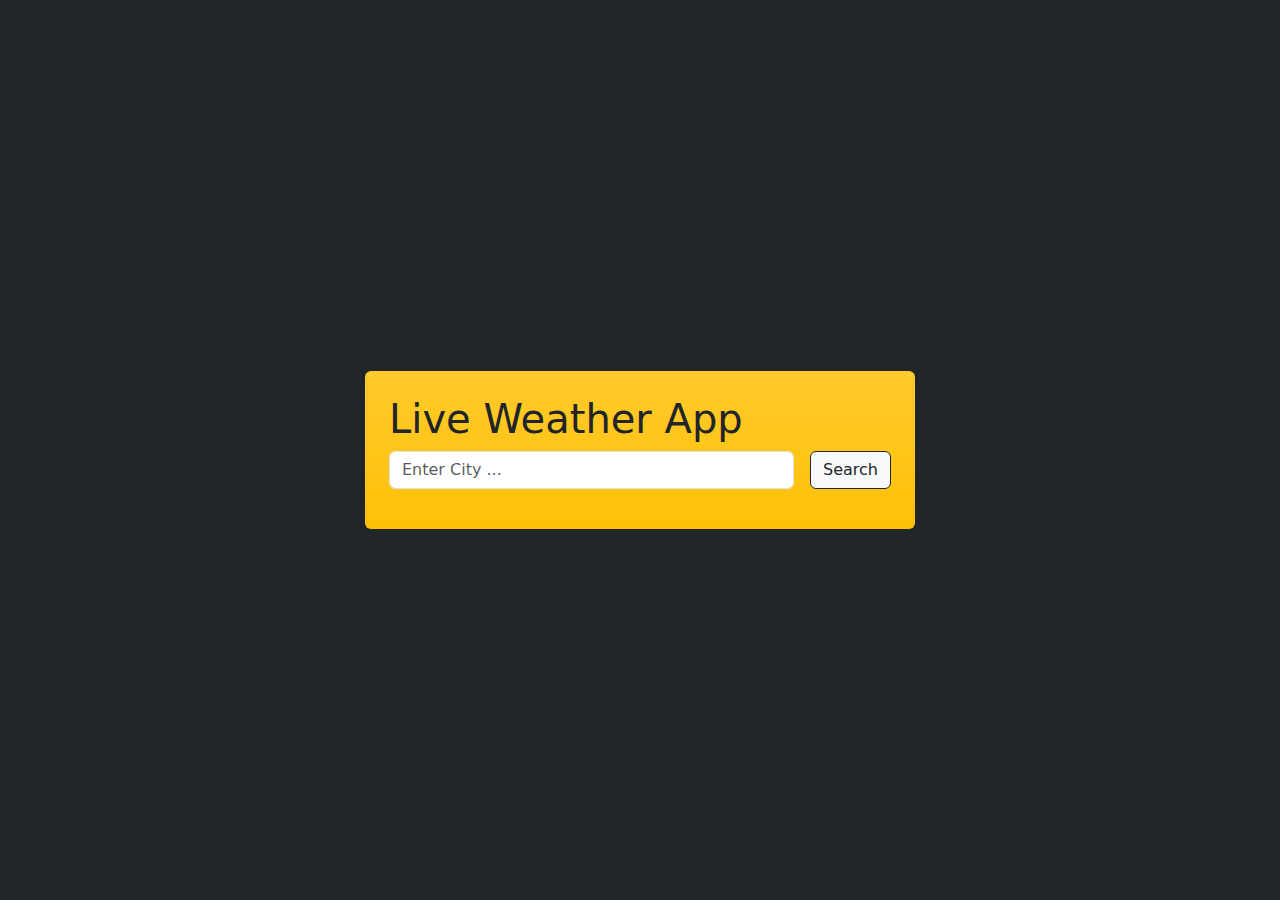
<file: homework10/index.html>
<!doctype html>
<html lang="en">

<head>
    <meta charset="utf-8">
    <meta name="viewport" content="width=device-width, initial-scale=1">
    <title>Live Weather App</title>
    <link href="https://cdn.jsdelivr.net/npm/bootstrap@5.3.3/dist/css/bootstrap.min.css" rel="stylesheet"
        integrity="sha384-QWTKZyjpPEjISv5WaRU9OFeRpok6YctnYmDr5pNlyT2bRjXh0JMhjY6hW+ALEwIH" crossorigin="anonymous">
</head>

<body>
    <div class='vw-100 vh-100 bg-dark d-flex align-items-center justify-content-center'>
        <div class="bg-warning bg-gradient p-4 rounded bg-opacity-100" style="width: 550px;">
            <h1 class='fs-1 text-dark'>Live Weather App</h1>
            <div class='d-flex gap-3'>
                <input id='user-input' class="form-control" placeholder="Enter City ...">
                <button onclick="getWeather()" id ='search-btn' class="btn btn-light btn-outline-dark"> Search </button>
            </div>
            <p id="error-message" class="fs-6 text-black"></p>
            <img id="weather-icon" class="rounded mx-auto d-none" alt="" />
            <p id="weather-temp" class="fs-1 text-dark text-center "></p>
            <p id="weather-city" class="fs-3 text-dark text-center fw-bold"></p>
            <p id="weather-description" class="fs-4 text-dark text-center "></p>
            <div class="d-flex gap-3 justify-content-between">
                <div class="d-flex align-items-center gap-2">
                    <img id="weather-humidity-icon" class="d-none" src="./assets/humidity.png" alt="Humidity"/>
                    <p id="weather-humidity-text" class="fs-4 text-dark m-0"></p>
                </div>
                <div class="d-flex align-items-center gap-2">
                    <img id="weather-wind-icon" class="d-none" src="./assets//wind.png" alt="Wind"/>
                    <p id="weather-wind-text" class="fs-4 text-dark m-0"></p>
                </div>
            </div>
        </div>

    </div>
    <script src="https://cdn.jsdelivr.net/npm/bootstrap@5.3.3/dist/js/bootstrap.bundle.min.js"
        integrity="sha384-YvpcrYf0tY3lHB60NNkmXc5s9fDVZLESaAA55NDzOxhy9GkcIdslK1eN7N6jIeHz"
        crossorigin="anonymous"></script>

<script src="./index.js"></script>
</body>
</html>
</file>
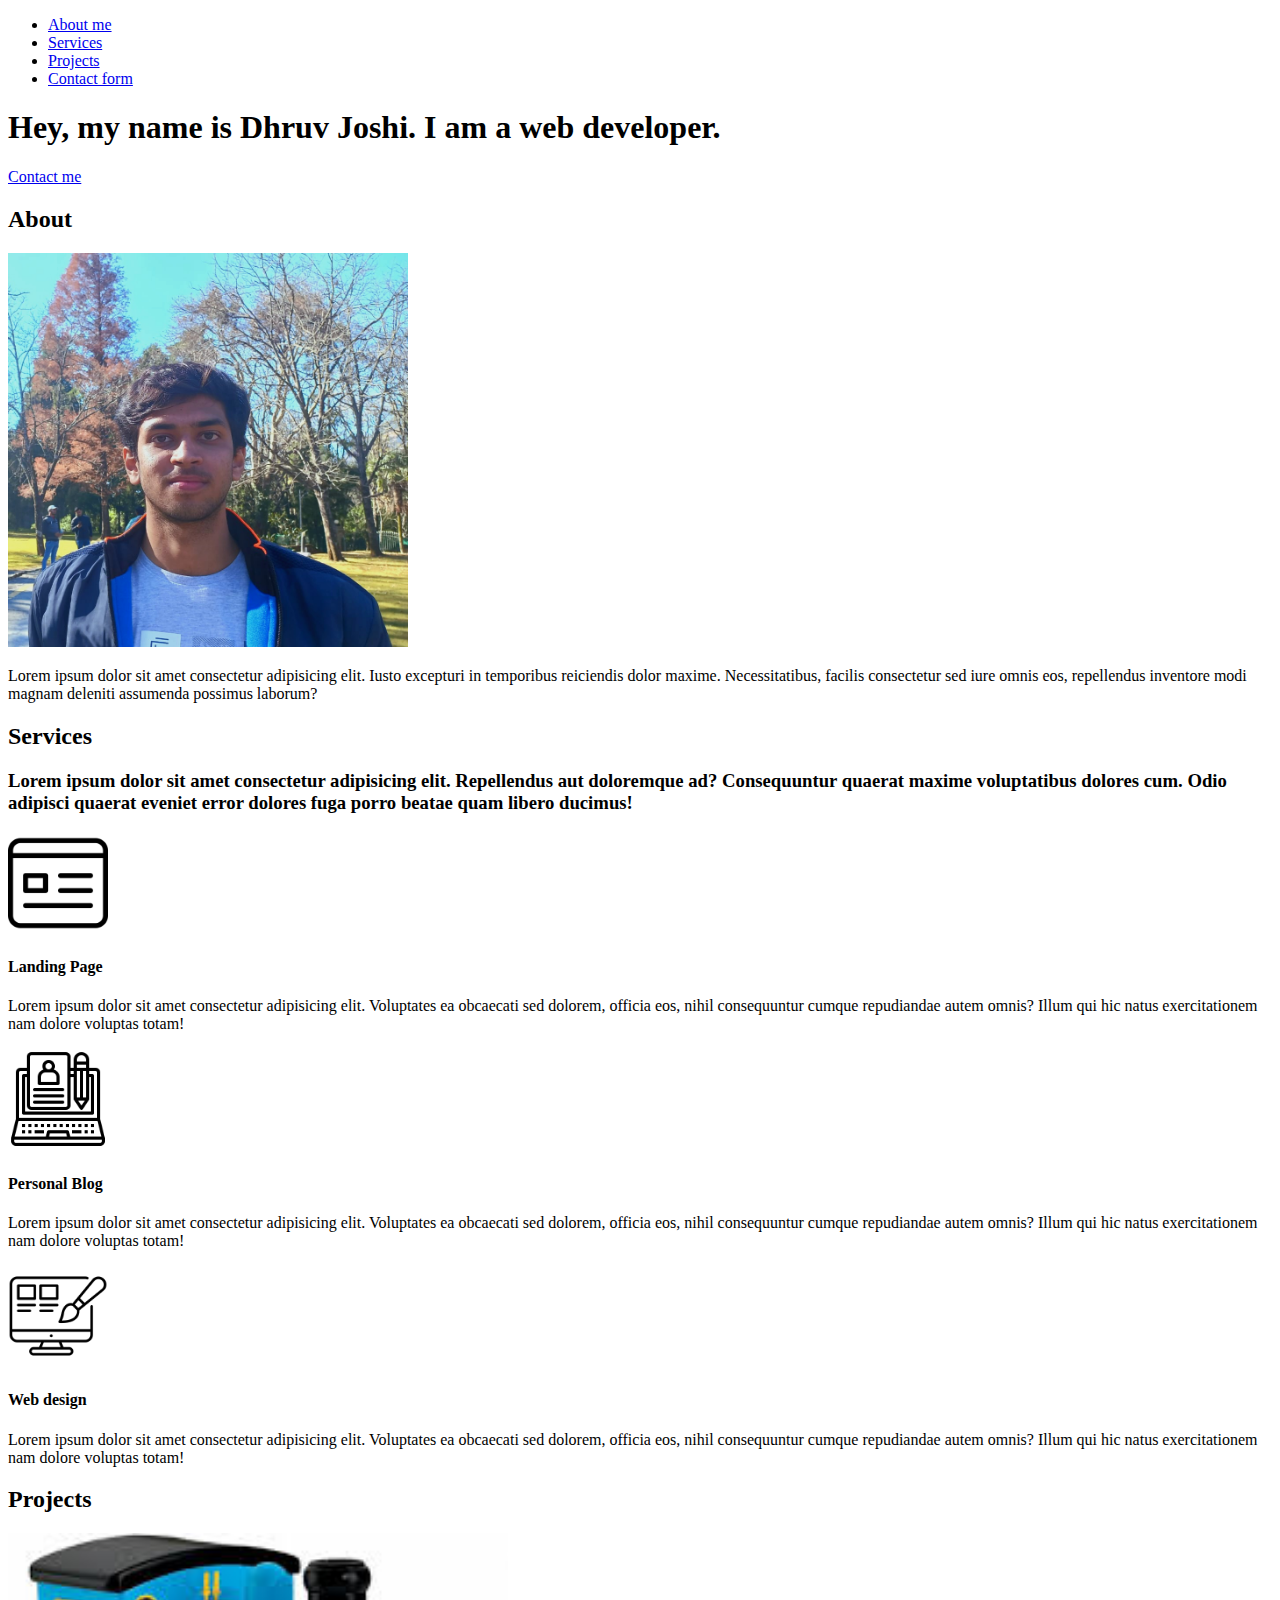
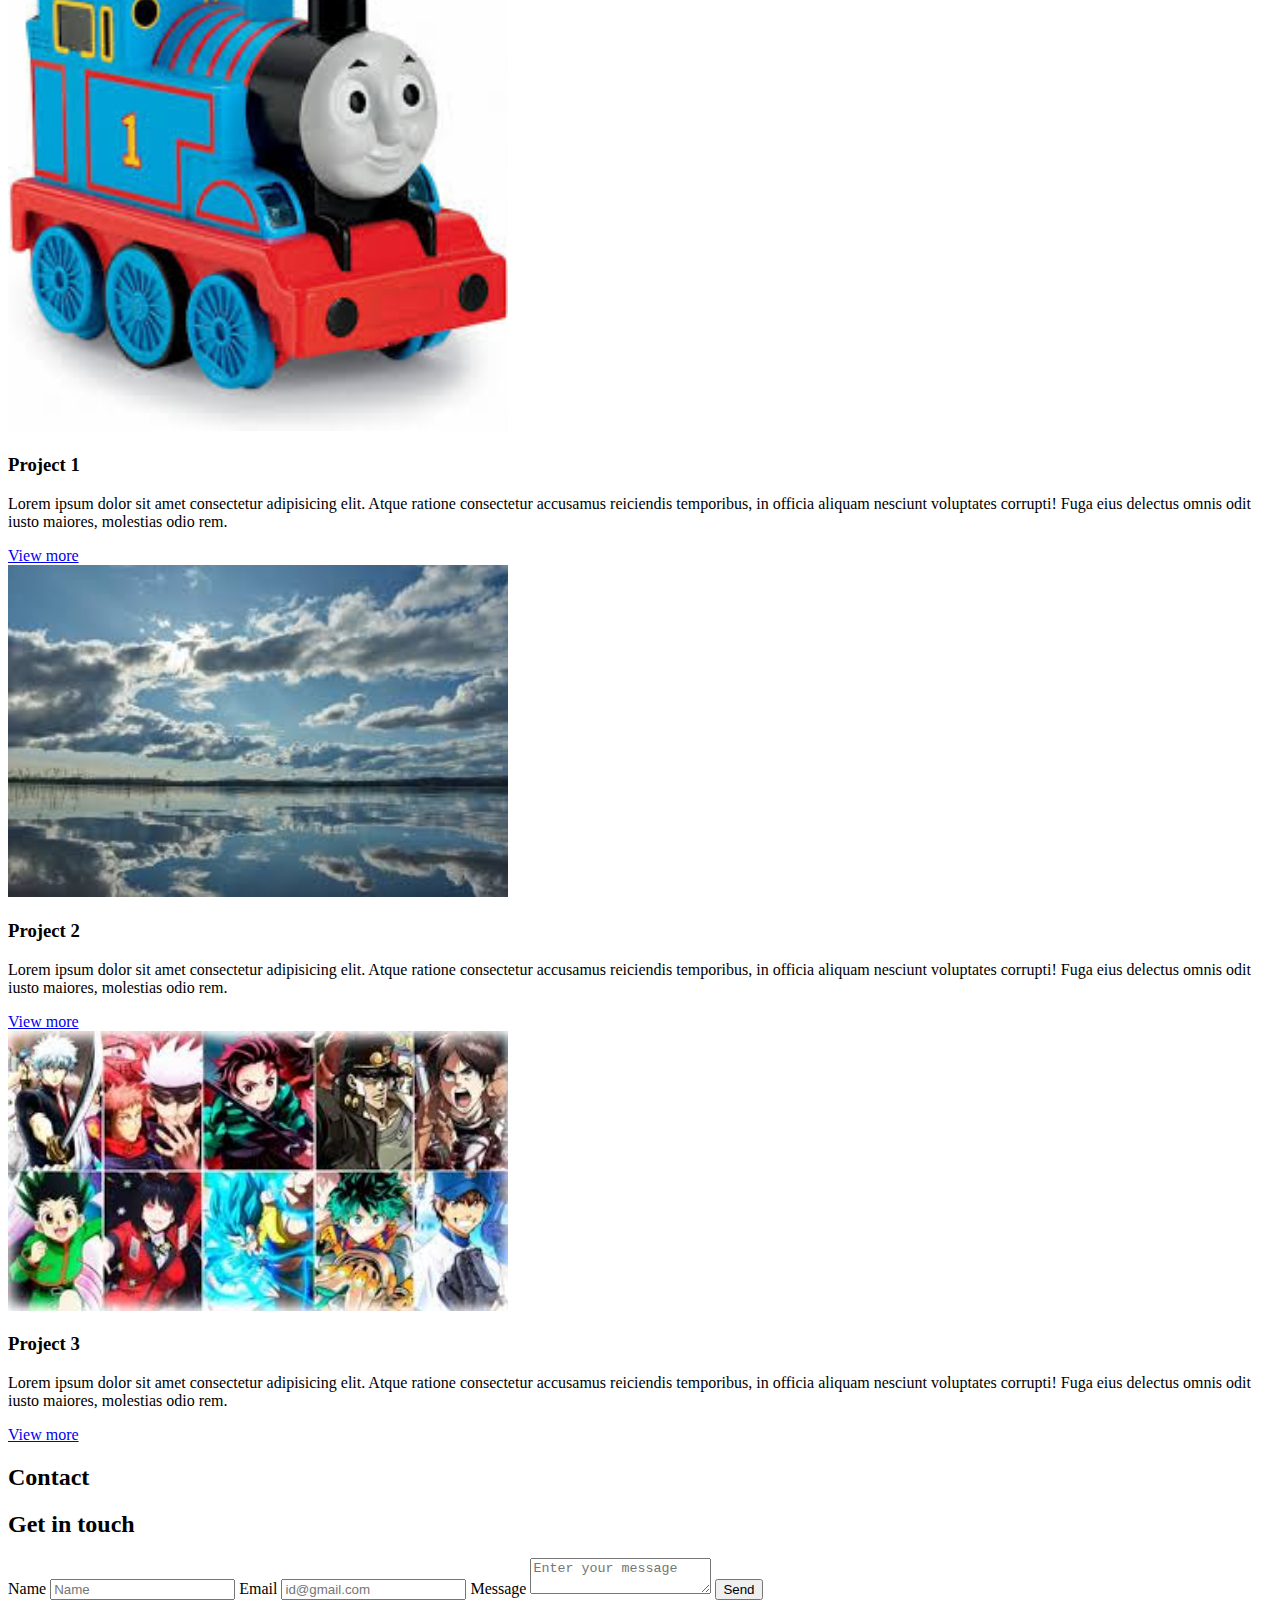
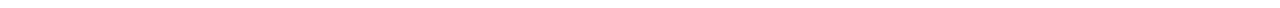
<file: homework3/index.html>
<!DOCTYPE html>
<html lang="en">
    <head>
        <meta charset="UTF-8">
        <meta name="viewport" content="width=device-width, internal-scale=1.0"/>

        <title>Dhruv Portfolio</title>
    </head>
    <body>
        <header>
            <nav>
                <ul>
                    <li>
                        <a href="#about">About me</a>
                    </li>
                    <li>
                        <a href="#services">Services</a>
                    </li>
                    <li>
                        <a href="#projects">Projects</a>
                    </li>
                    <li>
                        <a href="#contact">Contact form</a>
                    </li>
                </ul>
            </nav>
        </header>
        <section aria-label="hero">
            <h1>Hey, my name is Dhruv Joshi. I am a web developer.</h1>
            <a href="#contact">Contact me</a>
        </section>
        <section aria-label="about" id="about">
            <h2>About</h2>
            <img src="resources/photo.jpg" width="400" alt="Photo">
            <p>
                Lorem ipsum dolor sit amet consectetur adipisicing elit. Iusto excepturi in temporibus reiciendis dolor maxime. Necessitatibus, facilis consectetur sed iure omnis eos, repellendus inventore modi magnam deleniti assumenda possimus laborum?
            </p>
        </section>
        <section aria-label="services" id="services">
            <h2>Services</h2>
            <h3>
                Lorem ipsum dolor sit amet consectetur adipisicing elit. Repellendus aut doloremque ad? Consequuntur quaerat maxime voluptatibus dolores cum. Odio adipisci quaerat eveniet error dolores fuga porro beatae quam libero ducimus!
            </h3>
            <article>
                <img src="resources/landing-page.png" width="100" alt="Photo">
                <h4>Landing Page</h4>
                <p>
                    Lorem ipsum dolor sit amet consectetur adipisicing elit. Voluptates ea obcaecati sed dolorem, officia eos, nihil consequuntur cumque repudiandae autem omnis? Illum qui hic natus exercitationem nam dolore voluptas totam!
                </p>
            </article>
            <article>
                <img src="resources/personal-blog.png" width="100" alt="Photo">
                <h4>Personal Blog</h4>
                <p>
                    Lorem ipsum dolor sit amet consectetur adipisicing elit. Voluptates ea obcaecati sed dolorem, officia eos, nihil consequuntur cumque repudiandae autem omnis? Illum qui hic natus exercitationem nam dolore voluptas totam!
                </p>
            </article>
            <article>
                <img src="resources/web-design.png" width="100" alt="Photo">
                <h4>Web design</h4>
                <p>
                    Lorem ipsum dolor sit amet consectetur adipisicing elit. Voluptates ea obcaecati sed dolorem, officia eos, nihil consequuntur cumque repudiandae autem omnis? Illum qui hic natus exercitationem nam dolore voluptas totam!
                </p>
            </article>
        </section>
        <section aria-label="projects" id="projects">
            <h2>Projects</h2>
            <div>
                <img src="resources/thomas.jpg" width="500" alt="Photo">
                <h3>
                    Project 1
                </h3>
                <p>Lorem ipsum dolor sit amet consectetur adipisicing elit. Atque ratione consectetur accusamus
                    reiciendis temporibus, in officia aliquam nesciunt voluptates corrupti! Fuga eius delectus omnis
                    odit iusto maiores, molestias odio rem.</p>
                <a href="project1.html">View more</a>
            </div>
            <div>
                <img src="resources/weather.jpg" width="500" alt="Photo">
                <h3>
                    Project 2
                </h3>
                <p>Lorem ipsum dolor sit amet consectetur adipisicing elit. Atque ratione consectetur accusamus
                    reiciendis temporibus, in officia aliquam nesciunt voluptates corrupti! Fuga eius delectus omnis
                    odit iusto maiores, molestias odio rem.</p>
                <a href="project2.html">View more</a>
            </div>
            <div>
                <img src="resources/anime.jpg" width="500" alt="Photo">
                <h3>
                    Project 3
                </h3>
                <p>Lorem ipsum dolor sit amet consectetur adipisicing elit. Atque ratione consectetur accusamus
                    reiciendis temporibus, in officia aliquam nesciunt voluptates corrupti! Fuga eius delectus omnis
                    odit iusto maiores, molestias odio rem.</p>
                <a href="project3.html">View more</a>
            </div>
        </section>
        <section aria-label="contact" id="contact">
            <h2>Contact</h2>
            <h2>Get in touch</h2>
        <form
          action="https://formsubmit.co/silverfangstudent@gmail.com"
          method="POST"
        >
          <label for="name">Name</label>
          <input
            id="name"
            name="Name"
            placeholder="Name"
            required
            minlength="2"
          />
          <label for="email">Email</label>
          <input
            id="email"
            name="Email"
            placeholder="id@gmail.com"
            required
            pattern="test"
          />
          <label for="message">Message</label>
          <textarea
            id="message"
            name="message"
            placeholder="Enter your message"
            minlength="10"
            maxlength="200"
            required
          ></textarea>
          <button type="submit">Send
        </form>
        </section>
    </body>
</html>
</file>
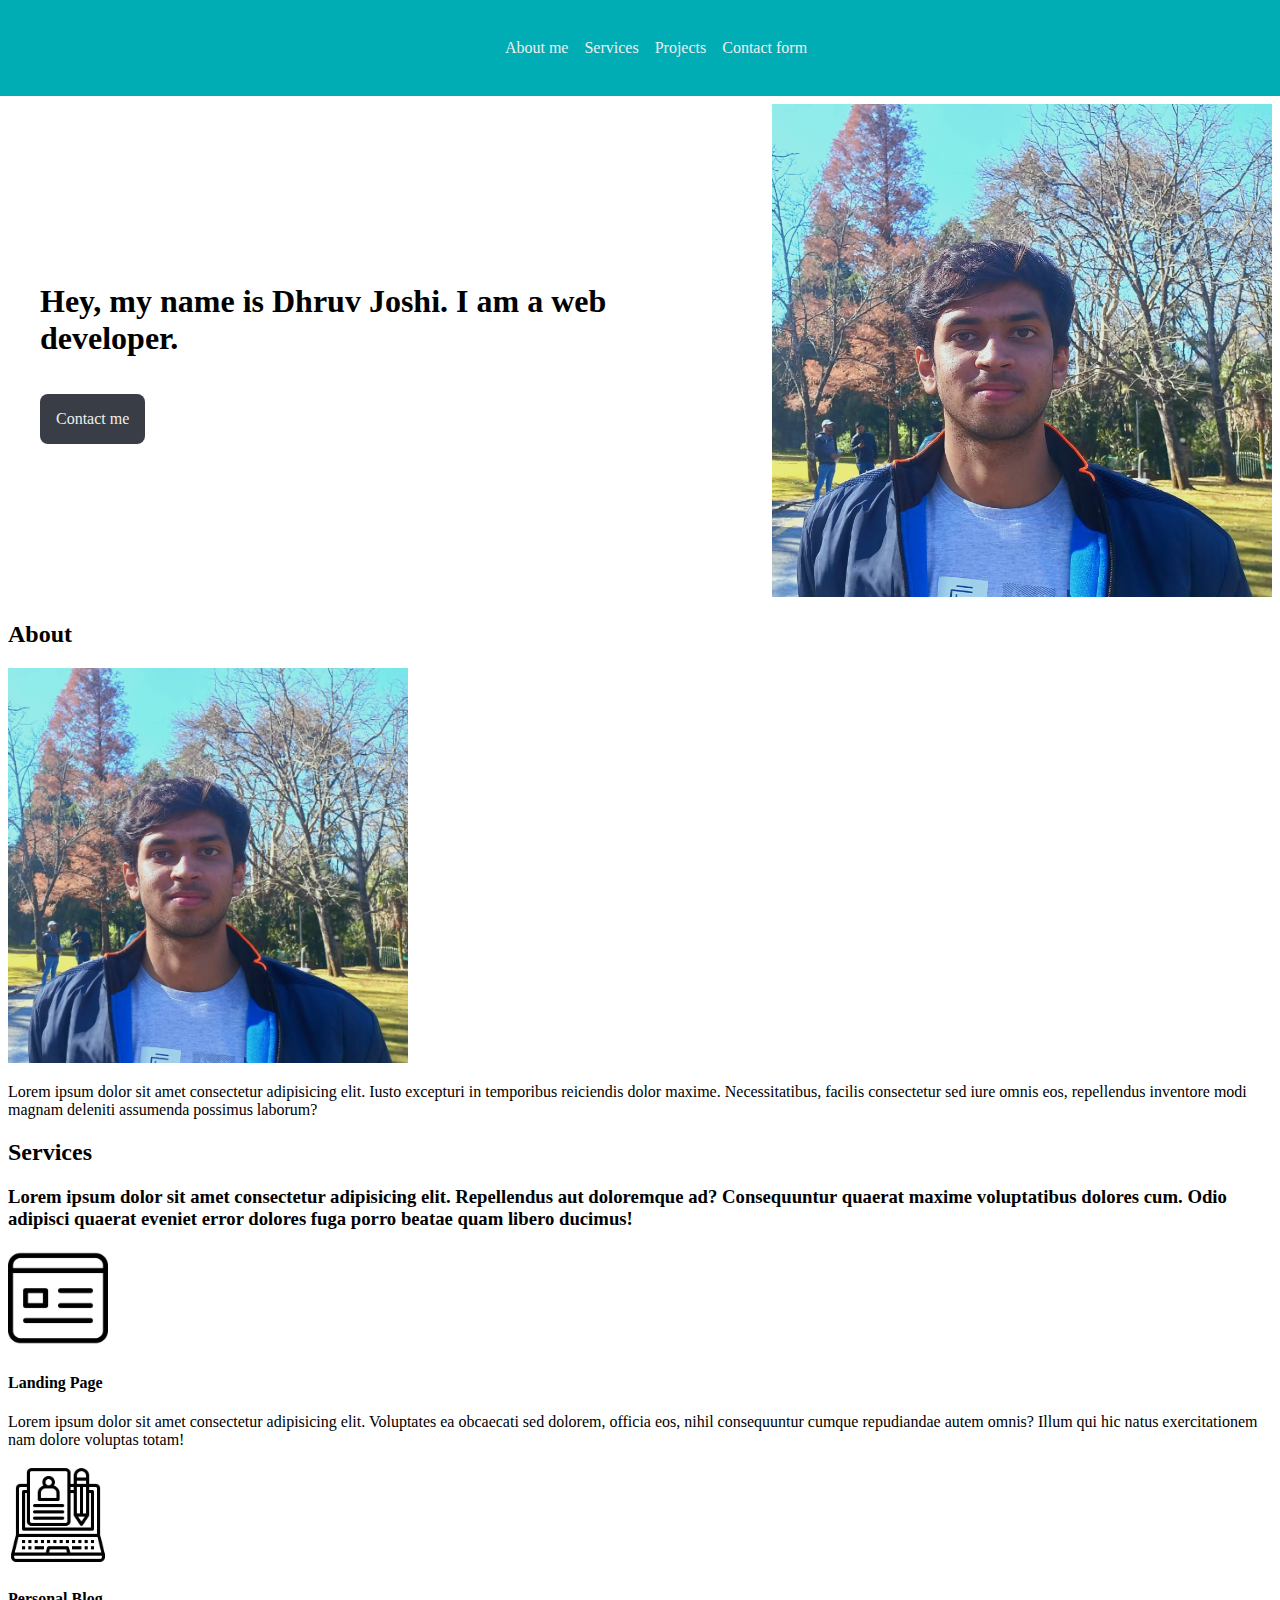
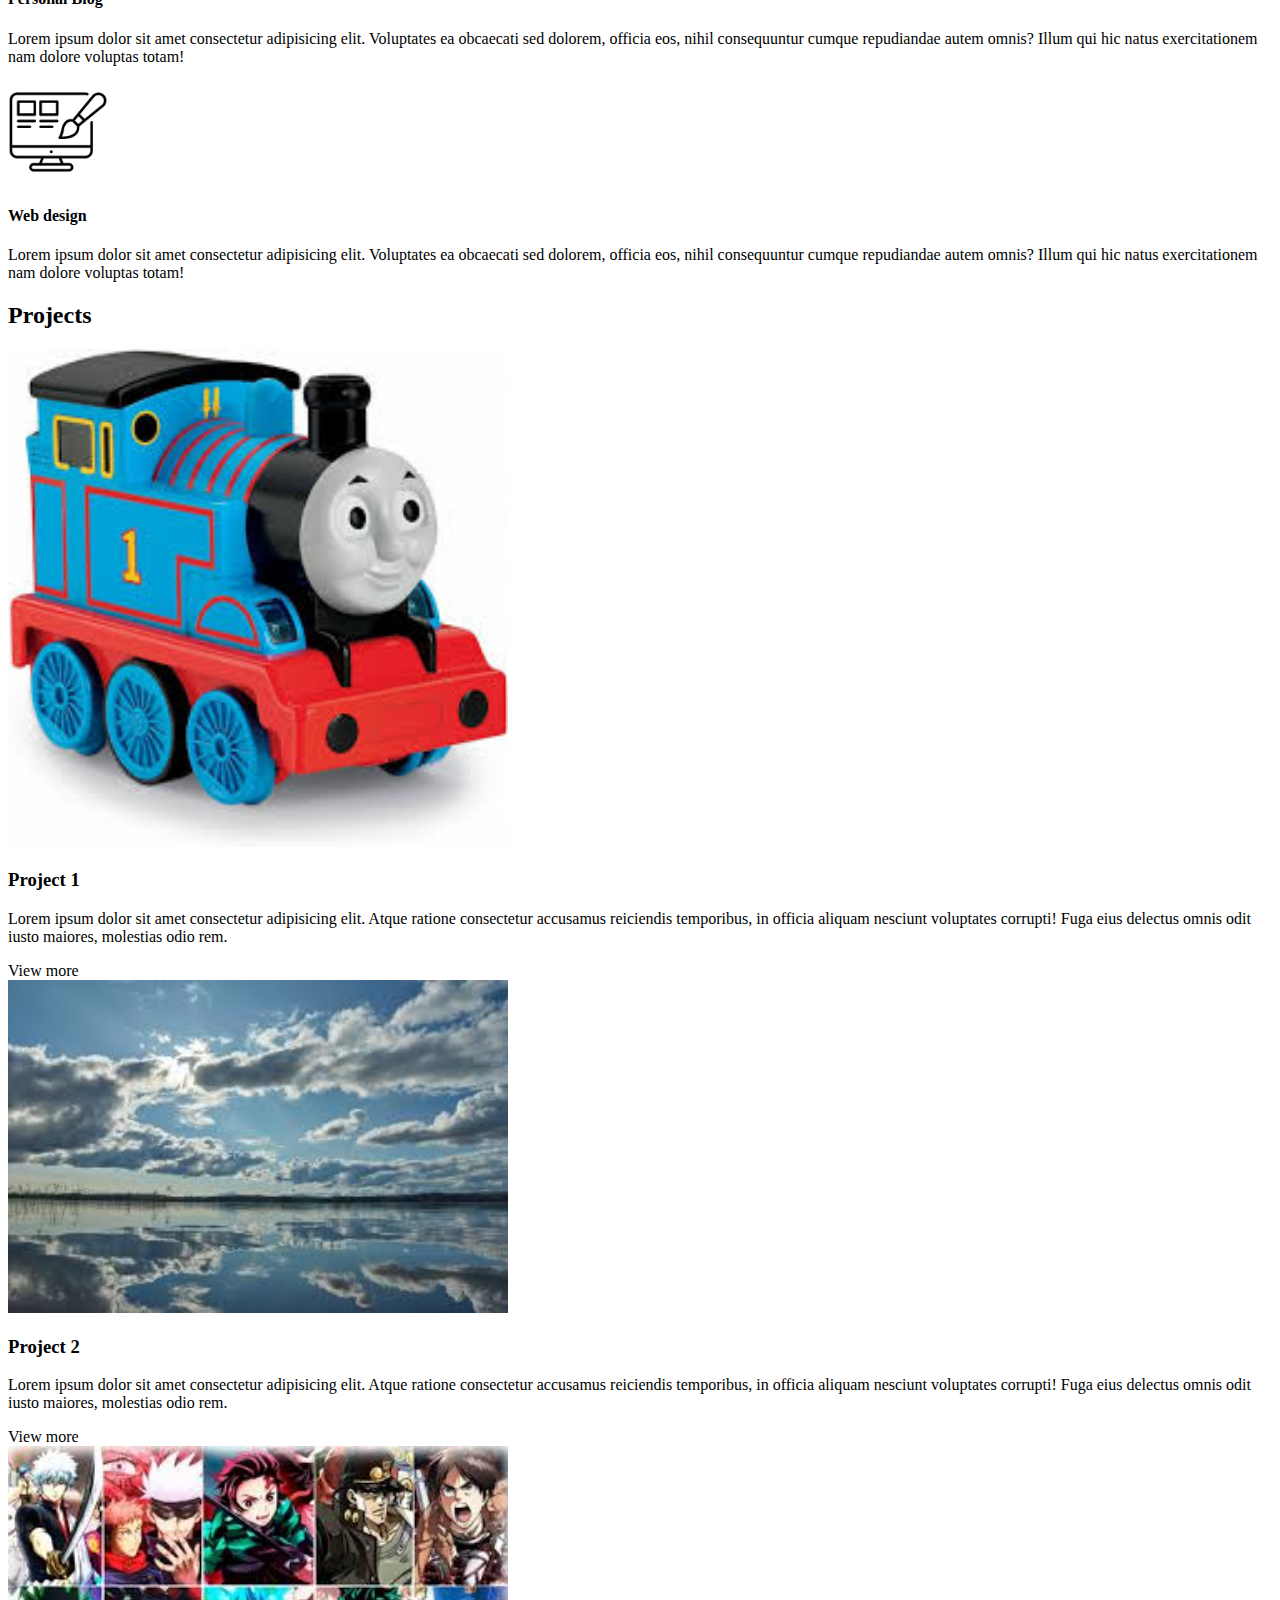
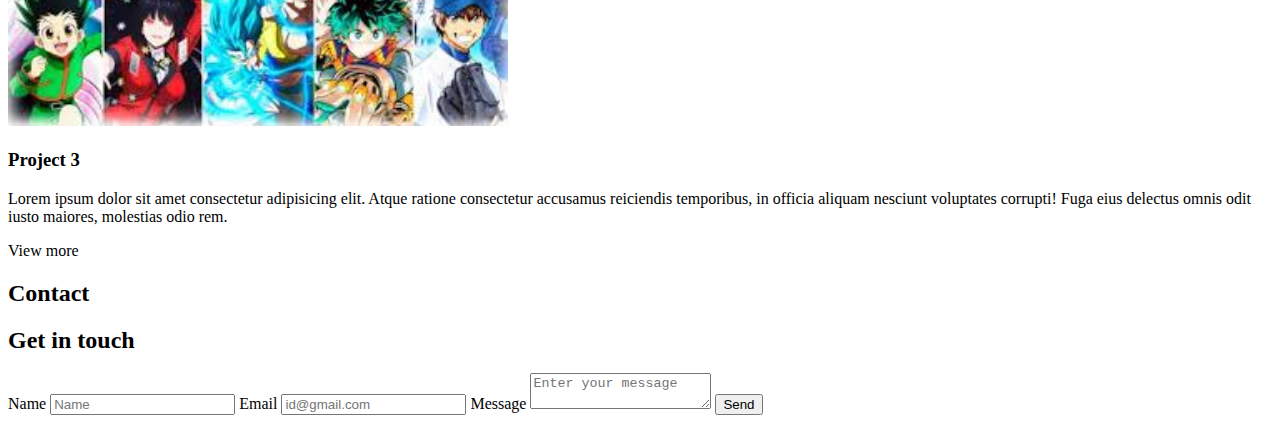
<file: homework5/index.html>
<!DOCTYPE html>
<html lang="en">

<head>
    <meta charset="UTF-8">
    <meta name="viewport" content="width=device-width, internal-scale=1.0" />

    <title>Dhruv Portfolio</title>
    <link rel="stylesheet" href="styles.css" />
</head>

<body>
    <header>
        <nav class="nav">
            <ul class="nav-links">
                <li class="nav-link">
                    <a href="#about">About me</a>
                </li>
                <li class="nav-link">
                    <a href="#services">Services</a>
                </li>
                <li class="nav-link">
                    <a href="#projects">Projects</a>
                </li>
                <li class="nav-link">
                    <a href="#contact">Contact form</a>
                </li>
            </ul>
        </nav>
    </header>
    <main class="main">
        <section class="hero" aria-label="hero">
            <div class="hero-wrapper">
                <div class="hero-text">
                    <h1>Hey, my name is Dhruv Joshi. I am a web developer.</h1>
                    <a class="cta cta-primary hero-cta" href="#contact">Contact me</a>
                </div>
            </div>
            <div class="hero-img-container">
                <img class="hero-img" src="resources/photo.jpg" alt="Portfolio picture" />
            </div>
        </section>
        <section aria-label="about" id="about">
            <h2>About</h2>
            <img src="resources/photo.jpg" width="400" alt="Photo">
            <p>
                Lorem ipsum dolor sit amet consectetur adipisicing elit. Iusto excepturi in temporibus reiciendis dolor
                maxime. Necessitatibus, facilis consectetur sed iure omnis eos, repellendus inventore modi magnam
                deleniti assumenda possimus laborum?
            </p>
        </section>
        <section aria-label="services" id="services">
            <h2>Services</h2>
            <h3>
                Lorem ipsum dolor sit amet consectetur adipisicing elit. Repellendus aut doloremque ad? Consequuntur
                quaerat maxime voluptatibus dolores cum. Odio adipisci quaerat eveniet error dolores fuga porro beatae
                quam libero ducimus!
            </h3>
            <article>
                <img src="resources/landing-page.png" width="100" alt="Photo">
                <h4>Landing Page</h4>
                <p>
                    Lorem ipsum dolor sit amet consectetur adipisicing elit. Voluptates ea obcaecati sed dolorem,
                    officia eos, nihil consequuntur cumque repudiandae autem omnis? Illum qui hic natus exercitationem
                    nam dolore voluptas totam!
                </p>
            </article>
            <article>
                <img src="resources/personal-blog.png" width="100" alt="Photo">
                <h4>Personal Blog</h4>
                <p>
                    Lorem ipsum dolor sit amet consectetur adipisicing elit. Voluptates ea obcaecati sed dolorem,
                    officia eos, nihil consequuntur cumque repudiandae autem omnis? Illum qui hic natus exercitationem
                    nam dolore voluptas totam!
                </p>
            </article>
            <article>
                <img src="resources/web-design.png" width="100" alt="Photo">
                <h4>Web design</h4>
                <p>
                    Lorem ipsum dolor sit amet consectetur adipisicing elit. Voluptates ea obcaecati sed dolorem,
                    officia eos, nihil consequuntur cumque repudiandae autem omnis? Illum qui hic natus exercitationem
                    nam dolore voluptas totam!
                </p>
            </article>
        </section>
        <section aria-label="projects" id="projects">
            <h2>Projects</h2>
            <div>
                <img src="resources/thomas.jpg" width="500" alt="Photo">
                <h3>
                    Project 1
                </h3>
                <p>Lorem ipsum dolor sit amet consectetur adipisicing elit. Atque ratione consectetur accusamus
                    reiciendis temporibus, in officia aliquam nesciunt voluptates corrupti! Fuga eius delectus omnis
                    odit iusto maiores, molestias odio rem.</p>
                <a href="project1.html">View more</a>
            </div>
            <div>
                <img src="resources/weather.jpg" width="500" alt="Photo">
                <h3>
                    Project 2
                </h3>
                <p>Lorem ipsum dolor sit amet consectetur adipisicing elit. Atque ratione consectetur accusamus
                    reiciendis temporibus, in officia aliquam nesciunt voluptates corrupti! Fuga eius delectus omnis
                    odit iusto maiores, molestias odio rem.</p>
                <a href="project2.html">View more</a>
            </div>
            <div>
                <img src="resources/anime.jpg" width="500" alt="Photo">
                <h3>
                    Project 3
                </h3>
                <p>Lorem ipsum dolor sit amet consectetur adipisicing elit. Atque ratione consectetur accusamus
                    reiciendis temporibus, in officia aliquam nesciunt voluptates corrupti! Fuga eius delectus omnis
                    odit iusto maiores, molestias odio rem.</p>
                <a href="project3.html">View more</a>
            </div>
        </section>
        <section aria-label="contact" id="contact">
            <h2>Contact</h2>
            <h2>Get in touch</h2>
            <form action="https://formsubmit.co/silverfangstudent@gmail.com" method="POST">
                <label for="name">Name</label>
                <input id="name" name="Name" placeholder="Name" required minlength="2" />
                <label for="email">Email</label>
                <input id="email" name="Email" placeholder="id@gmail.com" required pattern="test" />
                <label for="message">Message</label>
                <textarea id="message" name="message" placeholder="Enter your message" minlength="10" maxlength="200"
                    required></textarea>
                <button type="submit">Send</button>
            </form>
        </section>
    </main>
</body>

</html>
</file>
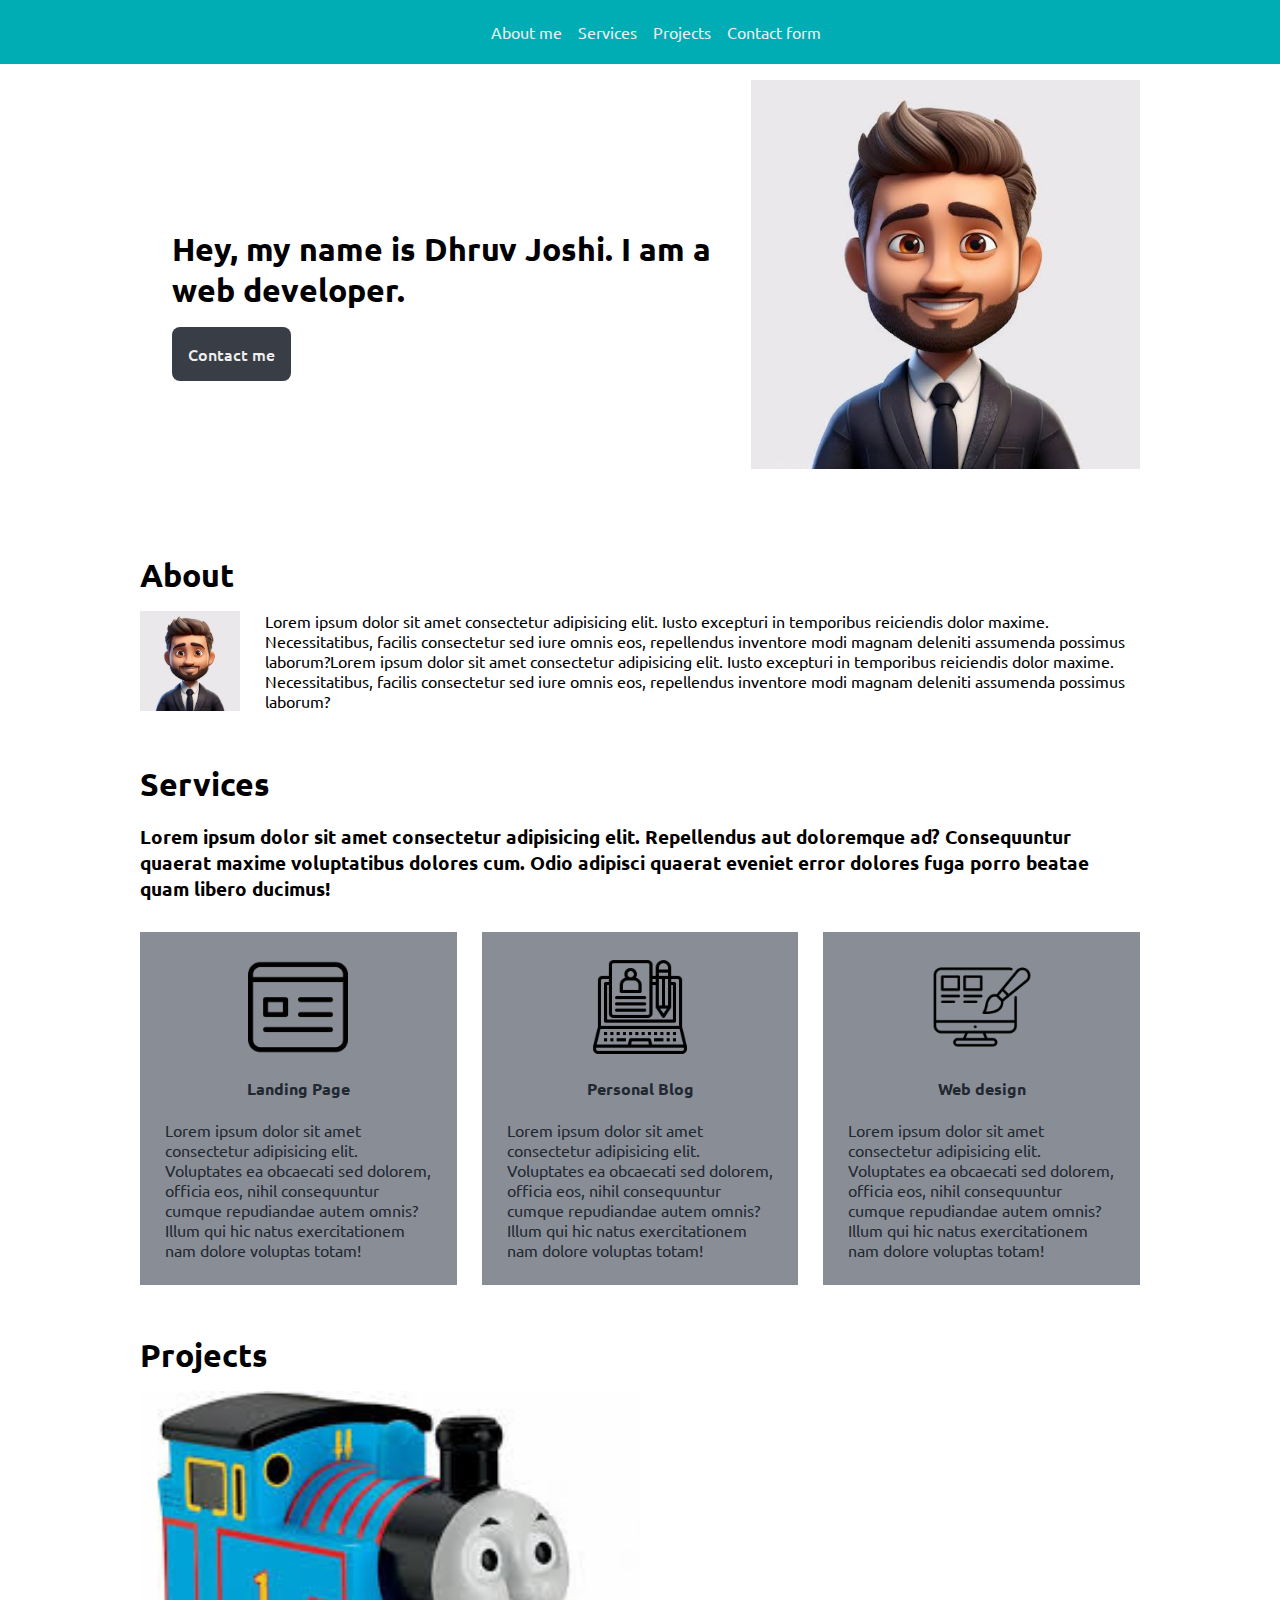
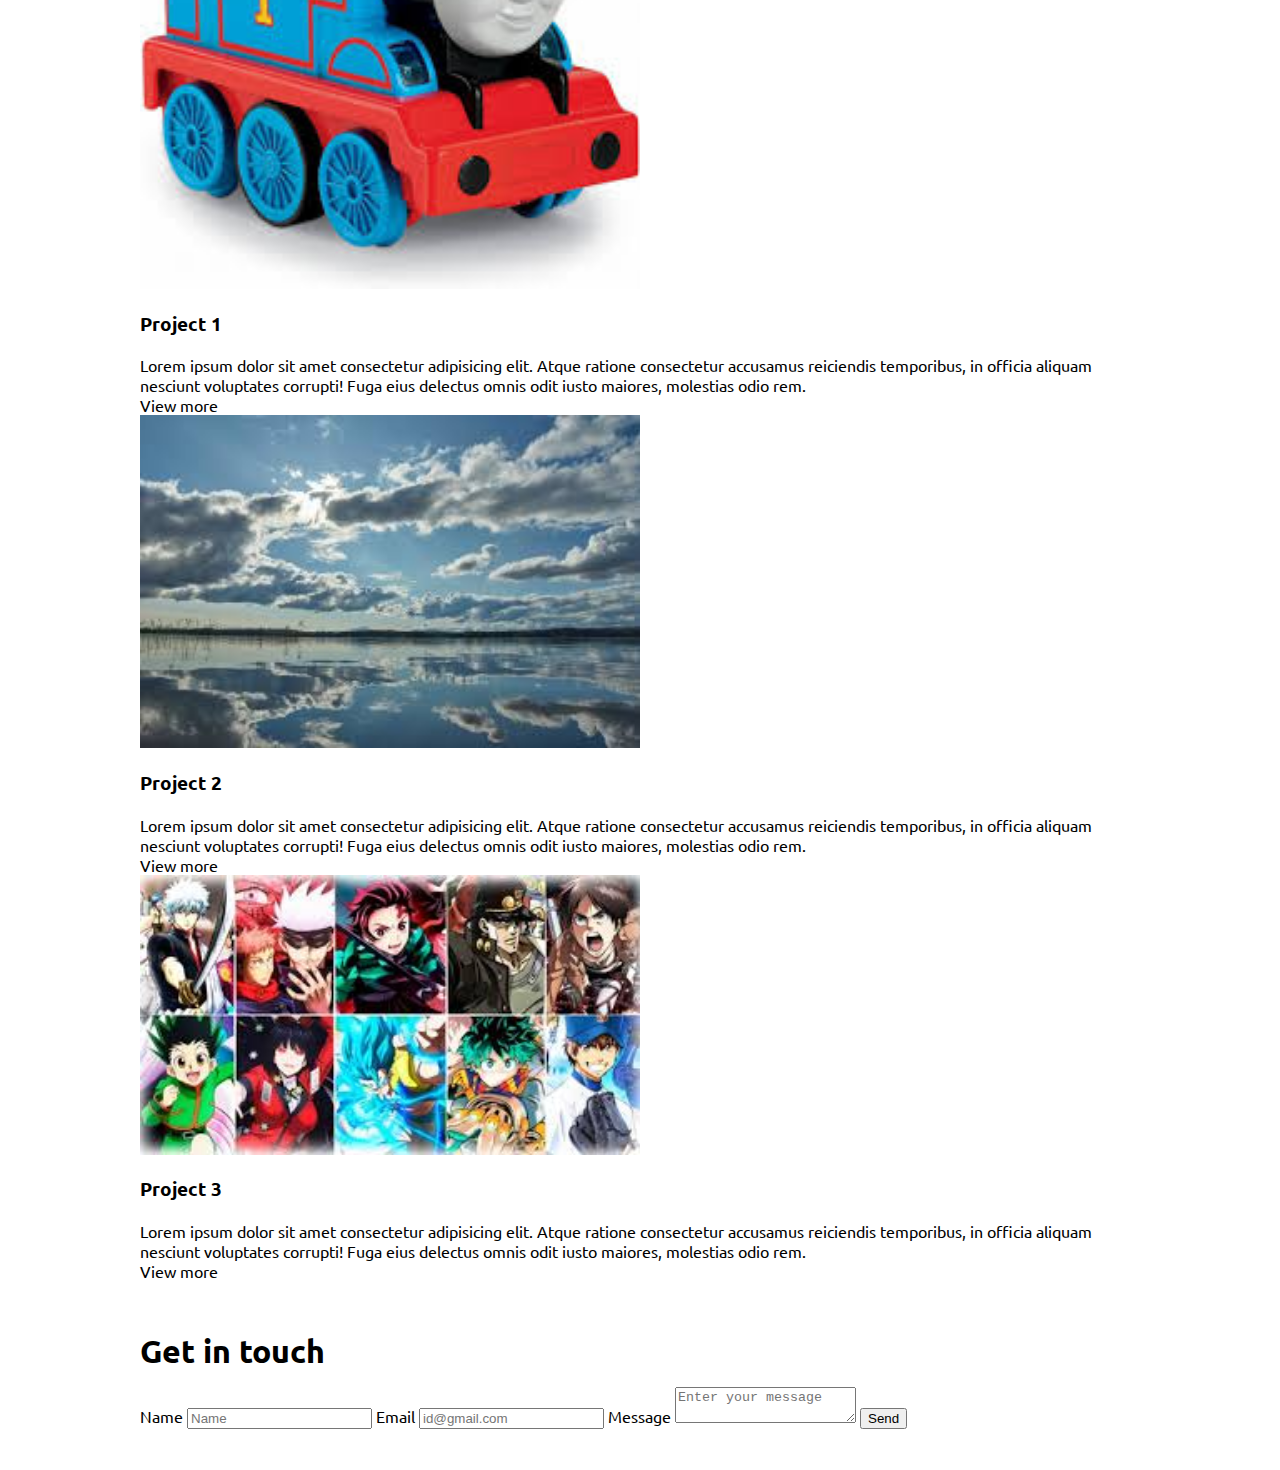
<file: homework6/index.html>
<!DOCTYPE html>
<html lang="en">

<head>
    <meta charset="UTF-8">
    <meta name="viewport" content="width=device-width, internal-scale=1.0" />
    <title>Dhruv Portfolio</title>
    <link rel="preconnect" href="https://fonts.googleapis.com">
    <link rel="preconnect" href="https://fonts.gstatic.com" crossorigin>
    <link
        href="https://fonts.googleapis.com/css2?family=Ubuntu:ital,wght@0,300;0,400;0,500;0,700;1,300;1,400;1,500;1,700&display=swap"
        rel="stylesheet">
    <link rel="stylesheet" href="styles.css" />
</head>

<body>
    <header>
        <nav class="nav">
            <ul class="nav-links">
                <li class="nav-link">
                    <a href="#about">About me</a>
                </li>
                <li class="nav-link">
                    <a href="#services">Services</a>
                </li>
                <li class="nav-link">
                    <a href="#projects">Projects</a>
                </li>
                <li class="nav-link">
                    <a href="#contact">Contact form</a>
                </li>
            </ul>
        </nav>
    </header>
    <main class="container">
        <section class="hero" aria-label="hero">
            <div class="hero-wrapper">
                <div class="hero-text">
                    <h1>Hey, my name is Dhruv Joshi. I am a web developer.</h1>
                    <a class="cta cta-primary hero-cta" href="#contact">Contact me</a>
                </div>
            </div>
            <div class="hero-img-container">
                <img class="hero-img" src="resources/photo.jpg" alt="Portfolio picture" />
            </div>
        </section>
        <section class="section" aria-label="about" id="about">
            <h2 class="section-title">About</h2>

            <div class="about-wrapper">
                <div class="about-img-container">
                    <img class="about-img" srcset="resources/about-avatar.jpg 1000w, resources/photo.jpg 500w"
                        sizes="(max-width: 1000px) 500px, 150px" src="resources/photo.jpg" width="100" alt="Photo">
                </div>
                <p>
                    Lorem ipsum dolor sit amet consectetur adipisicing elit. Iusto excepturi in temporibus reiciendis
                    dolor
                    maxime. Necessitatibus, facilis consectetur sed iure omnis eos, repellendus inventore modi magnam
                    deleniti assumenda possimus laborum?Lorem ipsum dolor sit amet consectetur adipisicing elit. Iusto excepturi in temporibus reiciendis
                    dolor
                    maxime. Necessitatibus, facilis consectetur sed iure omnis eos, repellendus inventore modi magnam
                    deleniti assumenda possimus laborum?
                </p>
            </div>
        </section>
        <section class="section" aria-label="services" id="services">
            <h2 class="section-title">Services</h2>
            <h3>
                Lorem ipsum dolor sit amet consectetur adipisicing elit. Repellendus aut doloremque ad? Consequuntur
                quaerat maxime voluptatibus dolores cum. Odio adipisci quaerat eveniet error dolores fuga porro beatae
                quam libero ducimus!
            </h3>
            <div class="services-wrapper">
                <article class="service-item">
                    <img src="resources/landing-page.png" width="100" alt="Photo">
                    <h4>Landing Page</h4>
                    <p>
                        Lorem ipsum dolor sit amet consectetur adipisicing elit. Voluptates ea obcaecati sed dolorem,
                        officia eos, nihil consequuntur cumque repudiandae autem omnis? Illum qui hic natus
                        exercitationem
                        nam dolore voluptas totam!
                    </p>
                </article>
                <article class="service-item">
                    <img src="resources/personal-blog.png" width="100" alt="Photo">
                    <h4>Personal Blog</h4>
                    <p>
                        Lorem ipsum dolor sit amet consectetur adipisicing elit. Voluptates ea obcaecati sed dolorem,
                        officia eos, nihil consequuntur cumque repudiandae autem omnis? Illum qui hic natus
                        exercitationem
                        nam dolore voluptas totam!
                    </p>
                </article>
                <article class="service-item">
                    <img src="resources/web-design.png" width="100" alt="Photo">
                    <h4>Web design</h4>
                    <p>
                        Lorem ipsum dolor sit amet consectetur adipisicing elit. Voluptates ea obcaecati sed dolorem,
                        officia eos, nihil consequuntur cumque repudiandae autem omnis? Illum qui hic natus
                        exercitationem
                        nam dolore voluptas totam!
                    </p>
                </article>
            </div>
        </section>
        <section class="section" aria-label="projects" id="projects">
            <h2 class="section-title">Projects</h2>
            <div>
                <img src="resources/thomas.jpg" width="500" alt="Photo">
                <h3>
                    Project 1
                </h3>
                <p>Lorem ipsum dolor sit amet consectetur adipisicing elit. Atque ratione consectetur accusamus
                    reiciendis temporibus, in officia aliquam nesciunt voluptates corrupti! Fuga eius delectus omnis
                    odit iusto maiores, molestias odio rem.</p>
                <a href="project1.html">View more</a>
            </div>
            <div>
                <img src="resources/weather.jpg" width="500" alt="Photo">
                <h3>
                    Project 2
                </h3>
                <p>Lorem ipsum dolor sit amet consectetur adipisicing elit. Atque ratione consectetur accusamus
                    reiciendis temporibus, in officia aliquam nesciunt voluptates corrupti! Fuga eius delectus omnis
                    odit iusto maiores, molestias odio rem.</p>
                <a href="project2.html">View more</a>
            </div>
            <div>
                <img src="resources/anime.jpg" width="500" alt="Photo">
                <h3>
                    Project 3
                </h3>
                <p>Lorem ipsum dolor sit amet consectetur adipisicing elit. Atque ratione consectetur accusamus
                    reiciendis temporibus, in officia aliquam nesciunt voluptates corrupti! Fuga eius delectus omnis
                    odit iusto maiores, molestias odio rem.</p>
                <a href="project3.html">View more</a>
            </div>
        </section>
        <section class="section" aria-label="contact" id="contact">
            <h2 class="section-title">Get in touch</h2>
            <form action="https://formsubmit.co/silverfangstudent@gmail.com" method="POST">
                <label for="name">Name</label>
                <input id="name" name="Name" placeholder="Name" required minlength="2" />
                <label for="email">Email</label>
                <input id="email" name="Email" placeholder="id@gmail.com" required pattern="test" />
                <label for="message">Message</label>
                <textarea id="message" name="message" placeholder="Enter your message" minlength="10" maxlength="200"
                    required></textarea>
                <button type="submit">Send</button>
            </form>
        </section>
    </main>
</body>

</html>
</file>
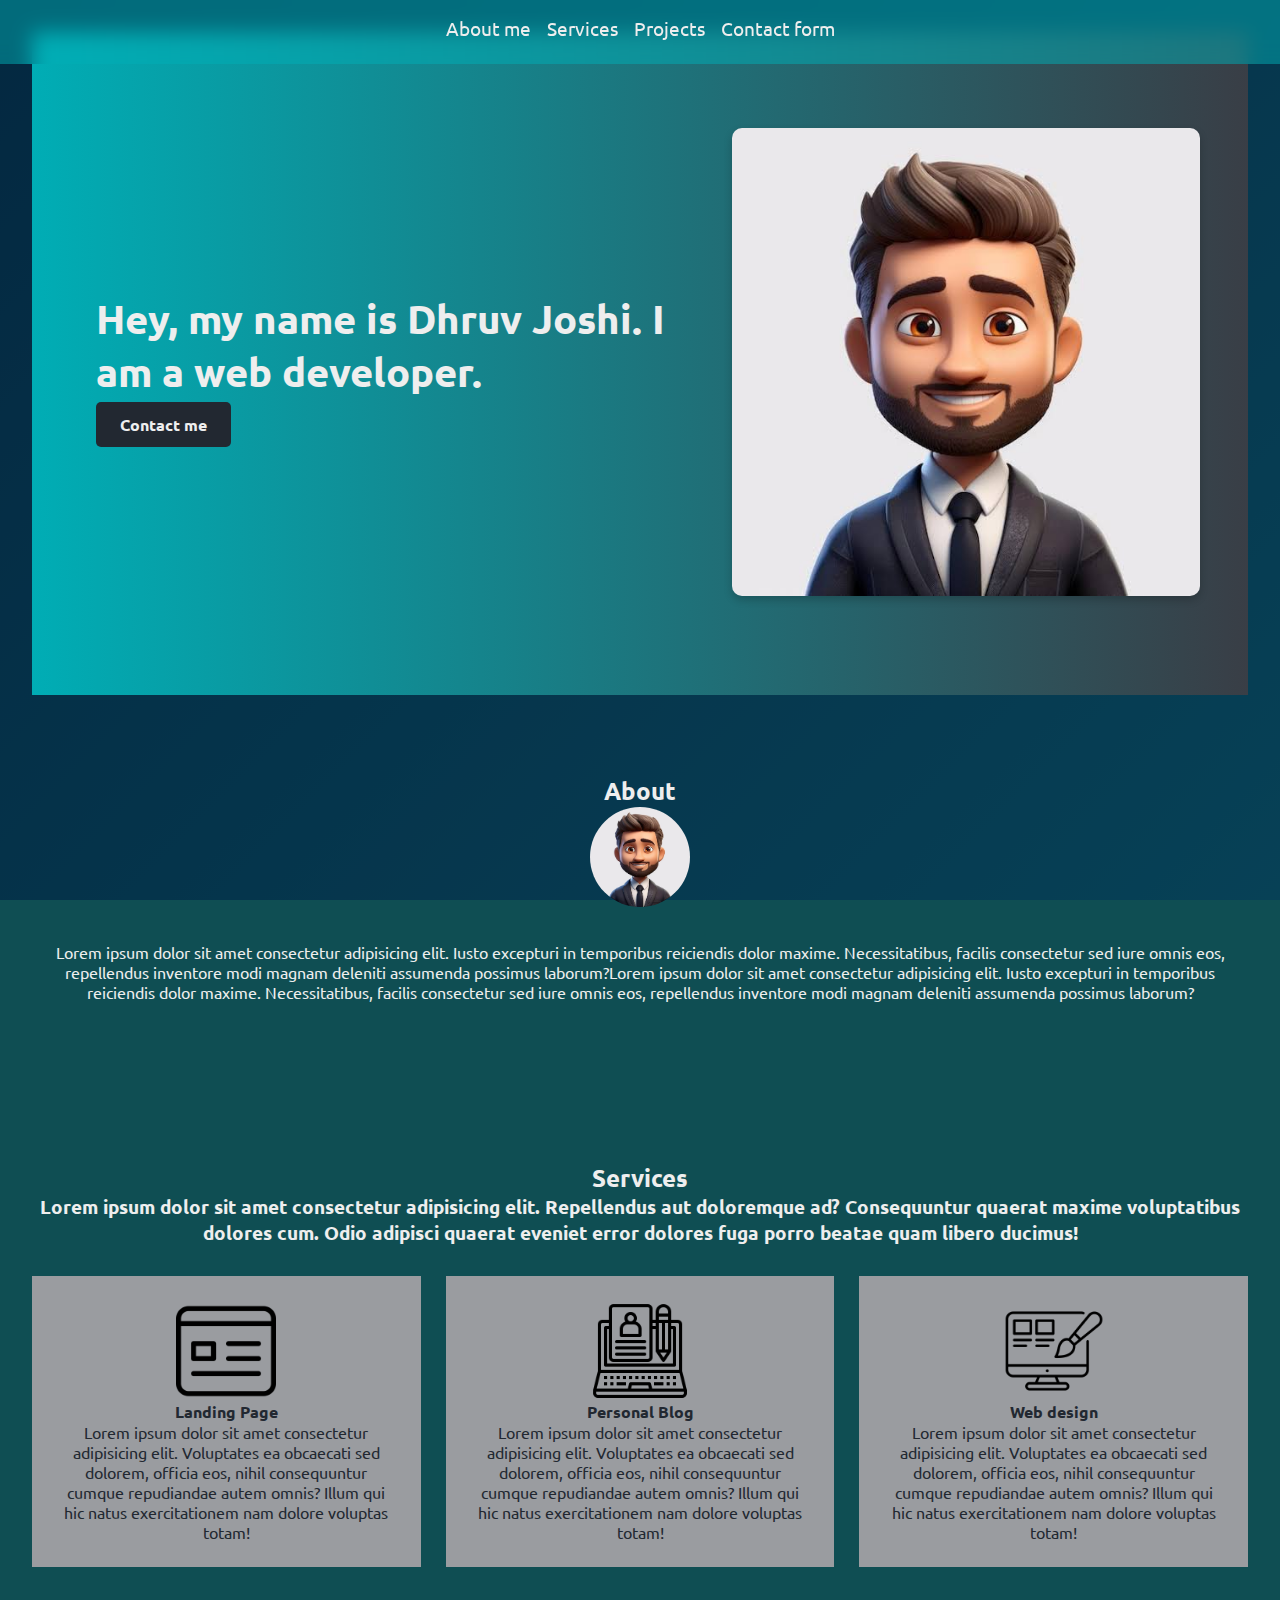
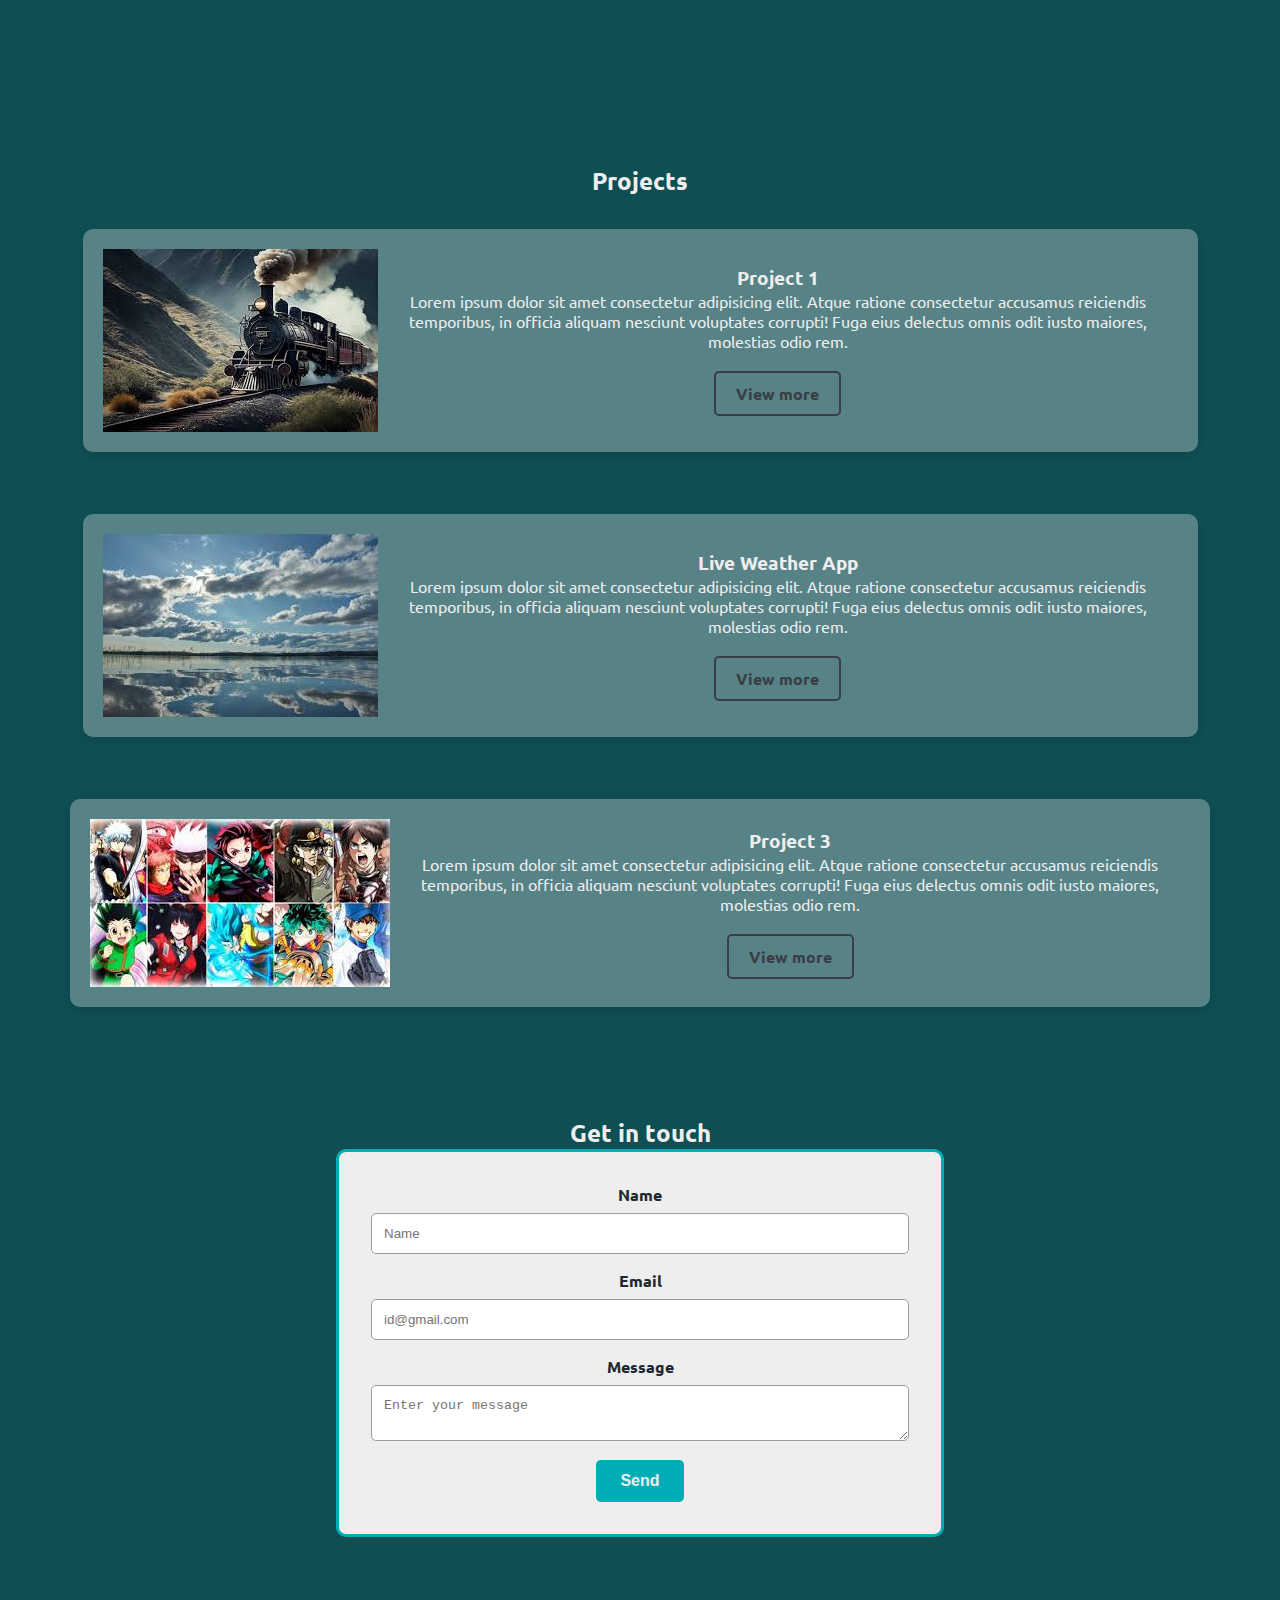
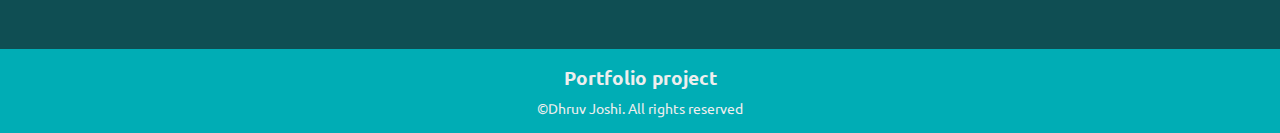
<file: homework7/index.html>
<!DOCTYPE html>
<html lang="en">

<head>
    <meta charset="UTF-8">
    <meta name="viewport" content="width=device-width, internal-scale=1.0" />
    <title>Dhruv Portfolio</title>
    <link rel="preconnect" href="https://fonts.googleapis.com">
    <link rel="preconnect" href="https://fonts.gstatic.com" crossorigin>
    <link
        href="https://fonts.googleapis.com/css2?family=Ubuntu:ital,wght@0,300;0,400;0,500;0,700;1,300;1,400;1,500;1,700&display=swap"
        rel="stylesheet">
    <link rel="stylesheet" href="styles.css" />
</head>

<body>
    <header>
        <nav class="nav">
            <ul class="nav-links">
                <li class="nav-link">
                    <a href="#about">About me</a>
                </li>
                <li class="nav-link">
                    <a href="#services">Services</a>
                </li>
                <li class="nav-link">
                    <a href="#projects">Projects</a>
                </li>
                <li class="nav-link">
                    <a href="#contact">Contact form</a>
                </li>
            </ul>
        </nav>
    </header>
    <main class="container">
        <section class="hero" aria-label="hero">
            <div class="hero-wrapper">
                <div class="hero-text">
                    <h1>Hey, my name is Dhruv Joshi. I am a web developer.</h1>
                    <a class="cta cta-primary hero-cta" href="#contact">Contact me</a>
                </div>
            </div>
            <div class="hero-img-container">
                <img class="hero-img" src="resources/photo.jpg" alt="Portfolio picture" />
            </div>
        </section>
        <section class="section" aria-label="about" id="about">
            <h2 class="section-title">About</h2>

            <div class="about-wrapper">
                <div class="about-img-container">
                    <img class="about-img" srcset="resources/about-avatar.jpg 1000w, resources/photo.jpg 500w"
                        sizes="(max-width: 1000px) 500px, 150px" src="resources/photo.jpg" width="100" alt="Photo">
                </div>
                <p>
                    Lorem ipsum dolor sit amet consectetur adipisicing elit. Iusto excepturi in temporibus reiciendis
                    dolor
                    maxime. Necessitatibus, facilis consectetur sed iure omnis eos, repellendus inventore modi magnam
                    deleniti assumenda possimus laborum?Lorem ipsum dolor sit amet consectetur adipisicing elit. Iusto
                    excepturi in temporibus reiciendis
                    dolor
                    maxime. Necessitatibus, facilis consectetur sed iure omnis eos, repellendus inventore modi magnam
                    deleniti assumenda possimus laborum?
                </p>
            </div>
        </section>
        <section class="section" aria-label="services" id="services">
            <h2 class="section-title">Services</h2>
            <h3>
                Lorem ipsum dolor sit amet consectetur adipisicing elit. Repellendus aut doloremque ad? Consequuntur
                quaerat maxime voluptatibus dolores cum. Odio adipisci quaerat eveniet error dolores fuga porro beatae
                quam libero ducimus!
            </h3>
            <div class="services-wrapper">
                <article class="service-item">
                    <img src="resources/landing-page.png" width="100" alt="Photo">
                    <h4>Landing Page</h4>
                    <p>
                        Lorem ipsum dolor sit amet consectetur adipisicing elit. Voluptates ea obcaecati sed dolorem,
                        officia eos, nihil consequuntur cumque repudiandae autem omnis? Illum qui hic natus
                        exercitationem
                        nam dolore voluptas totam!
                    </p>
                </article>
                <article class="service-item">
                    <img src="resources/personal-blog.png" width="100" alt="Photo">
                    <h4>Personal Blog</h4>
                    <p>
                        Lorem ipsum dolor sit amet consectetur adipisicing elit. Voluptates ea obcaecati sed dolorem,
                        officia eos, nihil consequuntur cumque repudiandae autem omnis? Illum qui hic natus
                        exercitationem
                        nam dolore voluptas totam!
                    </p>
                </article>
                <article class="service-item">
                    <img src="resources/web-design.png" width="100" alt="Photo">
                    <h4>Web design</h4>
                    <p>
                        Lorem ipsum dolor sit amet consectetur adipisicing elit. Voluptates ea obcaecati sed dolorem,
                        officia eos, nihil consequuntur cumque repudiandae autem omnis? Illum qui hic natus
                        exercitationem
                        nam dolore voluptas totam!
                    </p>
                </article>
            </div>
        </section>
        <section class="project-section" aria-label="projects" id="projects">
            <h2 class="section-title">Projects</h2>
            <div class="project">
                <img src="resources/thomas.jpg" alt="Photo">
                <div class="project-content">
                    <h3>Project 1</h3>
                    <p>Lorem ipsum dolor sit amet consectetur adipisicing elit. Atque ratione consectetur accusamus
                        reiciendis temporibus, in officia aliquam nesciunt voluptates corrupti! Fuga eius delectus omnis
                        odit iusto maiores, molestias odio rem.</p>
                    <a href="project1.html" class="project-link">View more</a>
                </div>
            </div>
            
            <div class="project">
                <img src="resources/weather.jpg" alt="Photo">
                <div class="project-content">
                    <h3>Live Weather App</h3>
                    <p>Lorem ipsum dolor sit amet consectetur adipisicing elit. Atque ratione consectetur accusamus
                        reiciendis temporibus, in officia aliquam nesciunt voluptates corrupti! Fuga eius delectus omnis
                        odit iusto maiores, molestias odio rem.</p>
                    <a href="project2.html" class="project-link">View more</a>
                </div>
            </div>
            
            <div class="project">
                <img src="resources/anime.jpg" alt="Photo">
                <div class="project-content">
                    <h3>Project 3</h3>
                    <p>Lorem ipsum dolor sit amet consectetur adipisicing elit. Atque ratione consectetur accusamus
                        reiciendis temporibus, in officia aliquam nesciunt voluptates corrupti! Fuga eius delectus omnis
                        odit iusto maiores, molestias odio rem.</p>
                    <a href="project3.html" class="project-link">View more</a>
                </div>
            </div>
        </section>
        <section class="section" aria-label="contact" id="contact">
            <h2 class="section-title">Get in touch</h2>
            <form class="contact-form" action="https://formsubmit.co/silverfangstudent@gmail.com" method="POST">
                <div>
                    <label for="name" class="contact-form-label">Name</label>
                    <input
                    class="contact-form-input" id="name" name="Name" placeholder="Name" required minlength="2" />
                </div>
                <div>
                    <label for="email" class="contact-form-label">Email</label>
                    <input
                    class="contact-form-input" id="email" name="Email" placeholder="id@gmail.com" required pattern="[a-z0-9._%+\-]+@[a-z0-9.\-]+\.[a-z]{2,}$" type="email" />
                </div>
                <div>
                    <label for="message" class="contact-form-label">Message</label>
                    <textarea 
                    class="contact-form-textarea" id="message" name="message" placeholder="Enter your message" minlength="10"
                        maxlength="200" required></textarea>
                </div>
                <button type="submit" class="contact-form-submit-btn">Send</button>
            </form>
        </section>
    </main> 
        <footer class="footer">
            <div class="footer-logo"><b>Portfolio  project</b></div>
            <p class="footer-text">©Dhruv Joshi. All rights reserved</p>
        </footer>
    <script>
        document.querySelectorAll('a[href^="#"]').forEach(anchor => {
            anchor.addEventListener('click', function(e) {
                e.preventDefault();
        
                document.querySelector(this.getAttribute('href')).scrollIntoView({
                    behavior: 'smooth'
                });
            });
        });
    </script>
            
</body>

</html>
</file>
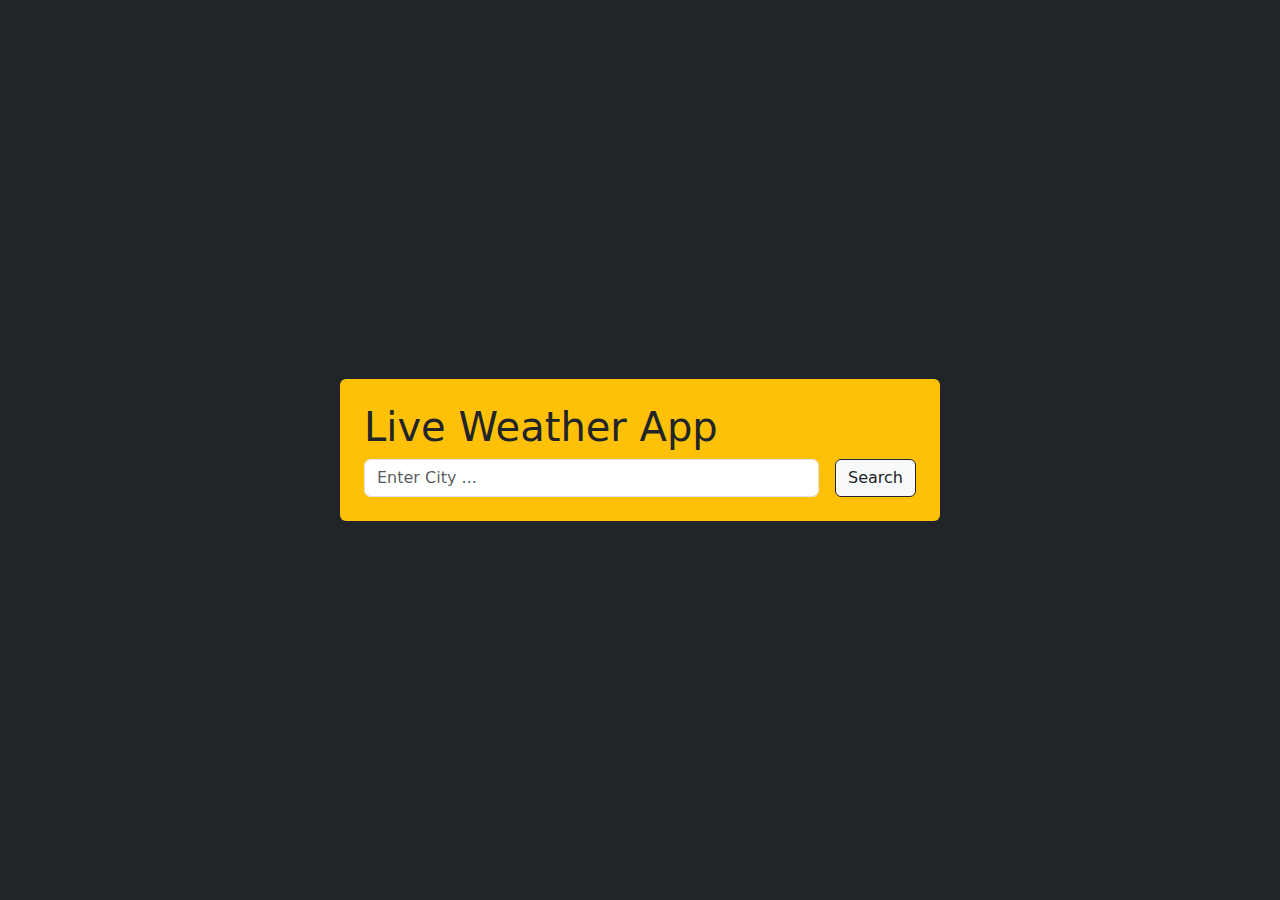
<file: homework8/index.html>
<!doctype html>
<html lang="en">

<head>
    <meta charset="utf-8">
    <meta name="viewport" content="width=device-width, initial-scale=1">
    <title>Live Weather App</title>
    <link href="https://cdn.jsdelivr.net/npm/bootstrap@5.3.3/dist/css/bootstrap.min.css" rel="stylesheet"
        integrity="sha384-QWTKZyjpPEjISv5WaRU9OFeRpok6YctnYmDr5pNlyT2bRjXh0JMhjY6hW+ALEwIH" crossorigin="anonymous">
</head>

<body>
    <div class='vw-100 vh-100 bg-dark d-flex align-items-center justify-content-center'>
        <div class="bg-warning p-4 rounded bg-opacity-100" style="width: 600px;">
            <h1 class='fs-1 text-dark'>Live Weather App</h1>
            <div class='d-flex gap-3'>
                <input id='user-input' class="form-control" placeholder="Enter City ...">
                <button onclick="getWeather()" class="btn btn-light btn-outline-dark"> Search </button>
            </div>
            
        </div>

    </div>
    <script src="https://cdn.jsdelivr.net/npm/bootstrap@5.3.3/dist/js/bootstrap.bundle.min.js"
        integrity="sha384-YvpcrYf0tY3lHB60NNkmXc5s9fDVZLESaAA55NDzOxhy9GkcIdslK1eN7N6jIeHz"
        crossorigin="anonymous"></script>
</body>
<script src="./index.js"></script>

</html>
</file>
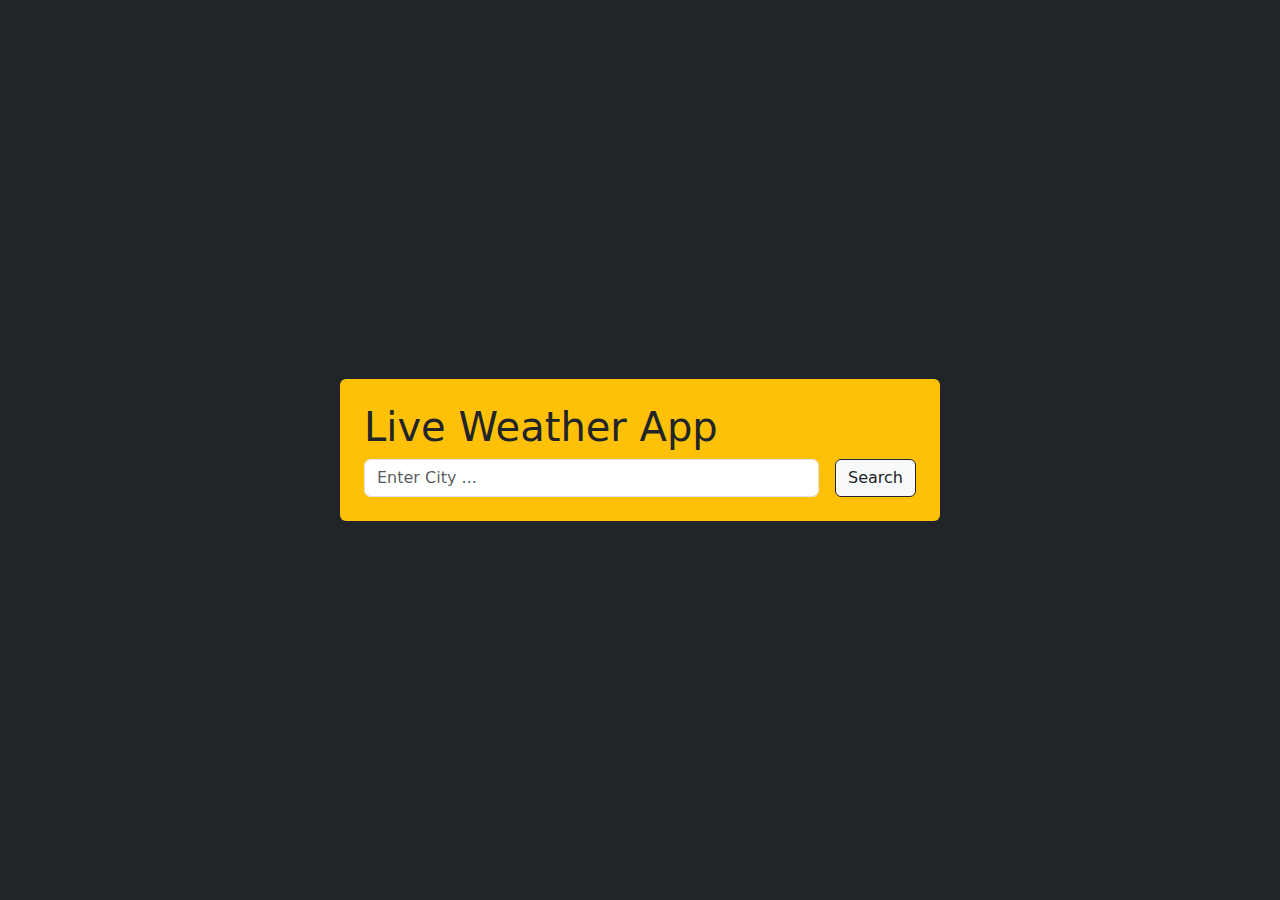
<file: homework9/index.html>
<!doctype html>
<html lang="en">

<head>
    <meta charset="utf-8">
    <meta name="viewport" content="width=device-width, initial-scale=1">
    <title>Live Weather App</title>
    <link href="https://cdn.jsdelivr.net/npm/bootstrap@5.3.3/dist/css/bootstrap.min.css" rel="stylesheet"
        integrity="sha384-QWTKZyjpPEjISv5WaRU9OFeRpok6YctnYmDr5pNlyT2bRjXh0JMhjY6hW+ALEwIH" crossorigin="anonymous">
</head>

<body>
    <div class='vw-100 vh-100 bg-dark d-flex align-items-center justify-content-center'>
        <div class="bg-warning p-4 rounded bg-opacity-100" style="width: 600px;">
            <h1 class='fs-1 text-dark'>Live Weather App</h1>
            <div class='d-flex gap-3'>
                <input id='user-input' class="form-control" placeholder="Enter City ...">
                <button onclick="getWeather()" id='search-btn' class="btn btn-light btn-outline-dark"> Search </button>
            </div>
            <div id="error-message" class="fs-6 text-black"></div>
            <img id="weather-icon" class="rounded mx-auto d-block" alt=""/>
        </div>

    </div>
    <script src="https://cdn.jsdelivr.net/npm/bootstrap@5.3.3/dist/js/bootstrap.bundle.min.js"
        integrity="sha384-YvpcrYf0tY3lHB60NNkmXc5s9fDVZLESaAA55NDzOxhy9GkcIdslK1eN7N6jIeHz"
        crossorigin="anonymous"></script>
</body>
<script src="./index.js"></script>

</html>
</file>
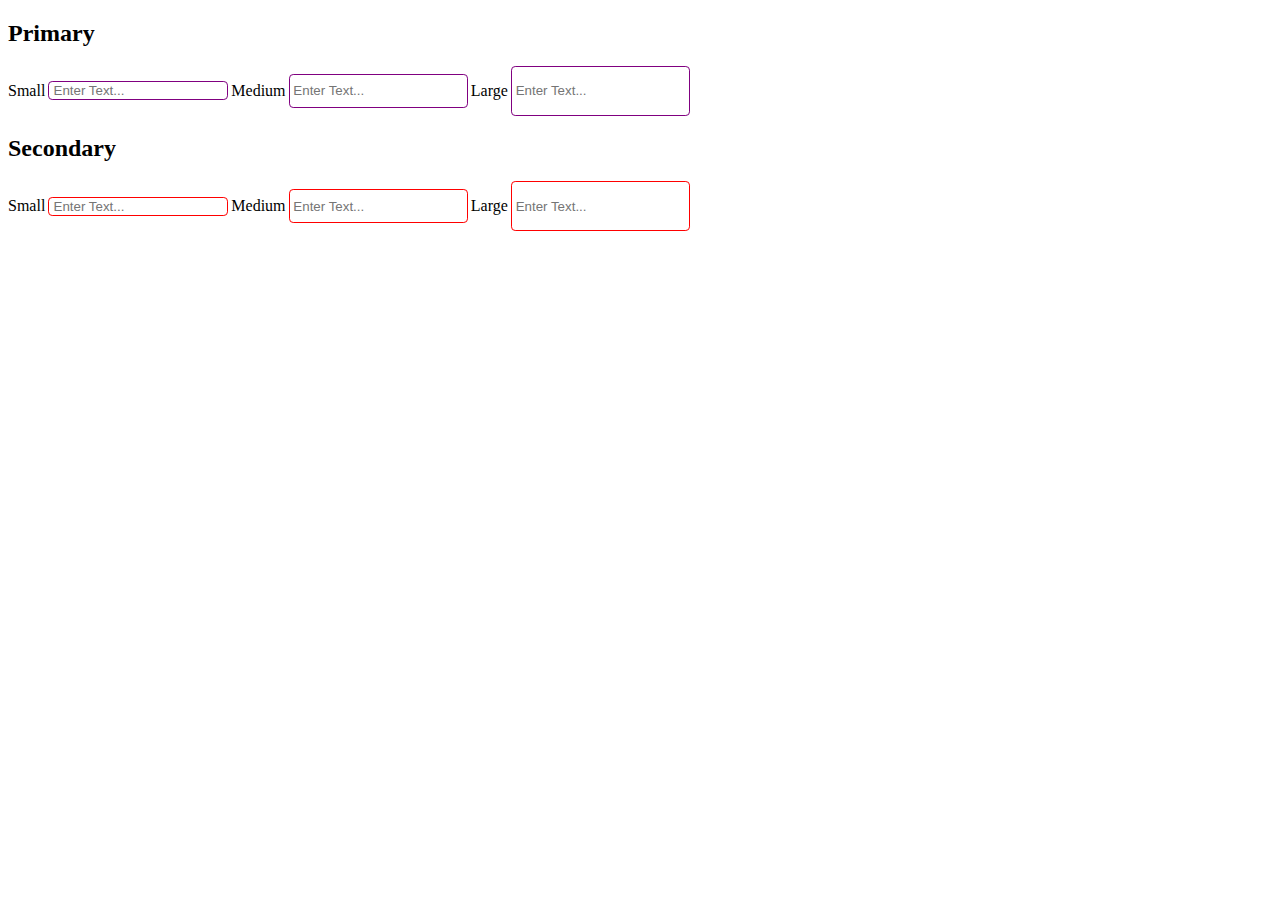
<file: homework4/idx.html>
<!DOCTYPE html>
<html lang="en">
<head>
    <meta charset="UTF-8">
    <meta http-equiv="X-UA-Compatible" content="IE=edge">
    <meta name="viewport" content="width=device-width, initial-scale=1.0">
    <title>Style input</title>
    <link rel="stylesheet" href="./styles.css"/>
</head>
<body>
    <div>
        <h2>Primary</h2>
        <label for="primary-small">Small</label>
        <input placeholder=" Enter Text..." id="primary-small" class="input primary small"/>
        <label for="primary-medium">Medium</label>
        <input placeholder=" Enter Text..." id="primary-medium" class="input primary medium"/>
        <label for="primary-large">Large</label>
        <input placeholder=" Enter Text..." id="primary-large" class="input primary large"/>          
    </div>
    <div>
        <h2>Secondary</h2>
        <label for="secondary-small">Small</label>
        <input placeholder=" Enter Text..." id="secondary-small" class="input secondary small"/>
        <label for="secondary-medium">Medium</label>
        <input placeholder=" Enter Text..." id="secondary-medium" class="input secondary medium"/>
        <label for="secondary-large">Large</label>
        <input placeholder=" Enter Text..." id="secondary-large" class="input secondary large"/>          
    </div>
    
</body>
</html>
</file>
<file: homework5/styles.css>
/* 222831
393E46
00ADB5
EEEEEE */
a {
    text-decoration: none;
    color: inherit;
}

body {
    font-weight: 400;
}

.nav {
    position: fixed;
    left: 0;
    top: 0;
    width: 100%;
    padding: 0 1rem;
    min-height: 6rem;
    background-color: #00ADB5;
    display: flex;
    justify-content: center;
    align-items: center;
}

.nav-links {
    list-style: none;
    margin: 0;
    padding: 0;
    display: flex;
    gap: 1rem;
    justify-content: center;
    color: #EEEEEE;
}

.nav-link {
    text-decoration: none;
    transition: font-weight .1s, color .1s;
    &:hover {
        color: #222831;
        font-weight: 800;
    }
}

.main {
    padding-top: 6rem;
}

.hero {
    min-height: 50vh;
    display: flex;
    justify-content: space-between;
}

.hero-wrapper {
    display: flex;
    align-items: center;
    padding: 0 2rem;
}

.hero-img-container {
    max-width: 500px;
}

.hero-img {
    max-width: 100%;
}

.hero-cta {
    margin-top: 1rem;
}


.cta {
    display: inline-block;
    padding: 1rem;
    border-radius: 8px;
    font-weight: 500;
    color: #EEEEEE;
}

.cta-primary {
    background-color: #393E46;
    transition: background-color 0.1s ease-in-out;

    &:hover {
        background-color: #00ADB5;
        color: #222831;
    }
}
</file>
<file: homework6/styles.css>
/* 222831
393E46
00ADB5
EEEEEE */
a {
    text-decoration: none;
    color: inherit;
}

body {
    font-weight: 400;
    font-family:"Ubuntu", sans-serif;
}
body,p,h1,h2 {
    margin:0;
}
.nav {
    position: fixed;
    left: 0;
    top: 0;
    width: 100%;
    padding: 0 1rem;
    min-height: 4rem;
    background-color: #00ADB5;
    display: flex;
    justify-content: center;
    align-items: center;
}

.nav-links {
    list-style: none;
    margin: 0;
    padding: 0;
    display: flex;
    gap: 1rem;
    justify-content: center;
    color: #EEEEEE;
}

.nav-link {
    text-decoration: none;
    transition: font-weight .1s, color .1s;
    &:hover {
        color: #222831;
        font-weight: 800;
    }
}
.about-wrapper {
    display: flex;
    gap: 25px;
}
.about-img-container {
    flex: 1;
}
.about-img {
    @media screen and (max-width: 700px) {
        display: inline-block;  
    }
}
.services-wrapper {
    display: flex;
    gap: 25px;
    margin-top: 30px;
    @media screen and (max-width: 700px) {
        flex-direction: column;
    }
}
.service-item {
    color:#222831;
    background-color: #898E96;
    padding: 25px;
    display: flex;
    flex-direction: column;
    align-items: center;
    justify-content: center;
}
.services-subtitle {
    margin-bottom: 5px;
    font-size: 1.2rem;
}
.container {
    max-width: 1000px;
    margin: 0 auto;
    padding: 5rem 16px 16px;
}
.section {
    padding: 25px 0;
}
.section-title {
    font-size: 2rem;
    margin-bottom: 15px;
}
.hero {
    min-height: 50vh;
    display: flex;
    justify-content: space-between;
}

.hero-wrapper {
    display: flex;
    align-items: center;
    padding: 0 2rem;
}

.hero-img-container {
    max-width: 500px;
}

.hero-img {
    max-width: 100%;
}

.hero-cta {
    margin-top: 1rem;
}


.cta {
    display: inline-block;
    padding: 1rem;
    border-radius: 8px;
    font-weight: 500;
    color: #EEEEEE;
}

.cta-primary {
    background-color: #393E46;
    transition: background-color 0.1s ease-in-out;

    &:hover {
        background-color: #00ADB5;
        color: #222831;
    }
}
</file>
<file: homework7/styles.css>
:root {
    --color-primary: #00ADB5;
    --color-secondary: #222831;
    --color-tertiary: #393E46;
    --color-white: #EEEEEE;
    --color-shadow: #9a9ca0;
    --transition-duration: 0.3s;
}
/* --color-secondary: #222831;
--color-tertiary: #393E46;
--color-white: #EEEEEE;
--color-shadow: #898E96; */

* {
    margin: 0;
    padding: 0;
    box-sizing: border-box;
}
body {
    background-color: #03454bf3; /* Dark blue color */
    background-image: linear-gradient(135deg, #3A476B, #5E738F); /* Gradient for a soft pastel effect */
    background-attachment: fixed; /* Ensures background stays fixed while scrolling */
    background-size: cover; /* Cover the entire viewport */
    background-blend-mode: overlay; /* Overlay mode for softening the colors */
    font-weight: 400;
    font-family: "Ubuntu", sans-serif;
    color: var(--color-white); /* Text color */
    margin: 0; /* Remove default margin */
    padding: 0; /* Remove default padding */
}

a {
    text-decoration: none;
    color: inherit;
}

.nav {
    position: fixed;
    left: 0;
    top: 0;
    width: 100%;
    padding: 1rem;
    min-height: 4rem;
    background-color: rgba(0, 173, 181, 0.5); /* Transparent background color */
    backdrop-filter: blur(10px); /* Apply backdrop filter for a frosted glass effect */
    z-index: 1000; /* Ensure it appears above other content */
}

.nav-links {
    list-style: none;
    margin: 0;
    padding: 0;
    display: flex;
    gap: 1rem;
    justify-content: center;
    color: var(--color-white);
}

.nav-link {
    font-weight: 400;
    font-size: larger;
    text-decoration: none;
    transition: font-weight 0.1s, color 0.1s;
}

.nav-link:hover {
    color: var(--color-secondary);
    font-weight: 800;
}

.container {
    max-width: 100%;
    margin: 0;
    padding: 2rem; /* Adjusted padding to provide symmetrical spacing */
}

.section {
    padding: 5rem 0;
    text-align: center;
}

.hero {
    min-height: 50vh;
    display: flex;
    align-items: center;
    justify-content: space-between;
    padding: 5rem 2rem; /* Added padding to the hero section */
    background: linear-gradient(to right, var(--color-primary), var(--color-tertiary));
    color: var(--color-white);
    transition: background var(--transition-duration);
    overflow: hidden; /* Ensure no overflow beyond the viewport */
}

.hero-wrapper {
    flex: 1;
    padding: 2rem;
}

.hero-img-container {
    max-width: 500px;
    padding: 1rem; /* Add padding to create space around the image */
}

.hero-img {
    max-width: 100%;
    border-radius: 10px;
    box-shadow: 0 4px 8px rgba(0, 0, 0, 0.2);
}

.hero-text h1 {
    font-size: 2.5rem;
    margin-bottom: 1rem;
}

.hero-cta {
    margin-top: 1rem;
    background-color: var(--color-secondary);
    color: var(--color-white);
    padding: 0.75rem 1.5rem;
    border: none;
    border-radius: 5px;
    font-weight: 700;
    font-size: 1rem;
    cursor: pointer;
    transition: background-color var(--transition-duration), color var(--transition-duration);
}

.hero-cta:hover {
    background-color: var(--color-tertiary);
    color: var(--color-primary);
}

.about-wrapper,
.services-wrapper,
.project-section {
    display: flex;
    gap: 2rem;
    flex-wrap: wrap;
    justify-content: center;
    align-items: center;
}

.about-img-container {
    flex: 1;
}

.about-img {
    border-radius: 50%;
    max-width: 100%;
}

.services-wrapper {
    display: flex;
    gap: 25px;
    margin-top: 30px;
    flex-wrap: wrap;
    justify-content: space-around;
}

.service-item {
    color: var(--color-secondary);
    background-color: var(--color-shadow);
    padding: 25px;
    display: flex;
    flex-direction: column;
    align-items: center;
    justify-content: center;
    flex: 1 1 calc(33.333% - 50px);
    box-sizing: border-box;
    transition: transform var(--transition-duration), box-shadow var(--transition-duration);
}

.service-item:hover {
    transform: translateY(-5px);
    box-shadow: 0 4px 8px rgba(0, 0, 0, 0.2);
}

.project-section {
    display: flex;
    gap: 2rem;
    margin-top: 3rem;
    flex-direction: column;
}

.project {
    background-color: rgba(255, 255, 255, 0.3); /* White with 90% opacity */
    padding: 20px;
    margin-bottom: 30px;
    border-radius: 10px;
    box-shadow: 0 4px 8px rgba(0, 0, 0, 0.1); /* Soft shadow */
    transition: transform 0.3s ease-in-out;
    display: flex; /* Use flexbox for centering */
    justify-content: center; /* Center contents horizontally */
    align-items: center; /* Center contents vertically */
    text-align: center; /* Align text centered */
}

.project-image {
    max-width: 100%; /* Ensure image does not exceed container */
    height: auto; /* Maintain aspect ratio */
    border-radius: 10px; /* Rounded corners */
}

.project:hover {
    transform: translateY(-5px); /* Hover effect */
}

.project-content {
    flex: 1;
    display: flex;
    flex-direction: column;
    align-items: center;
}

.project-title {
    font-size: 1.5rem;
    margin-bottom: 1rem;
}

.project-description {
    color: var(--color-secondary);
    margin-bottom: 1rem;
}

.project-link {
    display: inline-block;
    padding: 10px 20px;
    background-color: transparent;
    color: var(--color-tertiary);
    border: 2px solid var(--color-tertiary);
    border-radius: 5px;
    font-weight: 600;
    text-decoration: none;
    transition: background-color 0.3s, color 0.3s, border-color 0.3s;
}

.project-link:hover {
    background-color: var(--color-tertiary);
    color: var(--color-primary);
    border-color: var(--color-primary);
}

/* project pages */
.project-section {
    padding-top: 70px;
}

.project-content {
    max-width: 800px;
    margin: 0 auto;
    text-align: center;
}

.project-content img {
    display: block;
    max-width: 100%;
    height: auto;
    margin: 20px auto;
    border-radius: 10px;
    box-shadow: 0 4px 8px rgba(0, 0, 0, 0.1);
}

.project-content p {
    margin-bottom: 20px;
}

.view-live-link {
    display: inline-block;
    padding: 10px 20px;
    margin-top: 20px;
    background-color: var(--color-tertiary);
    color: var(--color-primary);
    text-decoration: none;
    border-radius: 5px;
    transition: background-color 0.3s, color 0.3s;
}

.view-live-link:hover {
    background-color: var(--color-primary);
    color: var(--color-tertiary);
}
/*project pages*/



.contact-form {
    width: 50%;
    margin: 0 auto;
    padding: 2rem;
    border: 3px solid var(--color-primary);
    border-radius: 10px;
    background-color: var(--color-white);
    transition: border-color var(--transition-duration);
}

.contact-form label {
    display: block;
    margin-bottom: 0.5rem;
    font-weight: 600;
    color: var(--color-secondary);
}

.contact-form input,
.contact-form textarea {
    width: 100%;
    padding: 0.75rem;
    margin-bottom: 1rem;
    border: 1px solid var(--color-shadow);
    border-radius: 5px;
    outline: none;
    transition: border-color var(--transition-duration), box-shadow var(--transition-duration);
}

.contact-form input:focus,
.contact-form textarea:focus {
    border-color: var(--color-primary);
    box-shadow: 0 0 5px rgba(0, 173, 181, 0.5);
}

.contact-form textarea {
    resize: vertical;
}

.contact-form-submit-btn {
    display: inline-block;
    padding: 0.75rem 1.5rem;
    background-color: var(--color-primary);
    color: var(--color-white);
    border: none;
    border-radius: 5px;
    cursor: pointer;
    font-weight: 600;
    font-size: 1rem;
    transition: background-color var(--transition-duration), color var(--transition-duration);
}

.contact-form-submit-btn:hover {
    background-color: var(--color-tertiary);
    color: var(--color-primary);
}

.footer {
    background-color: var(--color-primary);
    color: var(--color-white);
    padding: 1rem;
    text-align: center;
    display: flex;
    justify-content: center;
    align-items: center;
    flex-direction: column;
    gap: 0.5rem;
}

.footer-logo {
    font-weight: 700;
    font-size: 1.2rem;
}

.footer-text {
    font-size: 0.9rem;
}

@media (max-width: 768px) {
    .hero {
        flex-direction: column;
        text-align: center;
    }

    .hero-wrapper {
        padding: 1rem;
    }

    .about-wrapper,
    .services-wrapper,
    .project-section {
        flex-direction: column;
    }

    .contact-form {
        width: 100%;
    }

    .service-item {
        flex: 1 1 calc(50% - 50px);
    }
}

@media (max-width: 480px) {
    .service-item {
        flex: 1 1 100%;
    }
}
</file>
<file: homework4/styles.css>
.input {
    border-radius: 0.2rem;
    border: none;
}
input:focus{
    outline: 2px solid #00ADB5;
}

.primary {
    outline: 1px solid purple;
}
.secondary {
    outline: 1px solid red;
}

.large {
    padding: 0.18px;
    min-height: 3rem;
}
.medium {
    padding: 0.1px;
    min-height: 2rem;
}
.small {
    padding: 0.5px;
    min-height:1rem;
}
</file>
